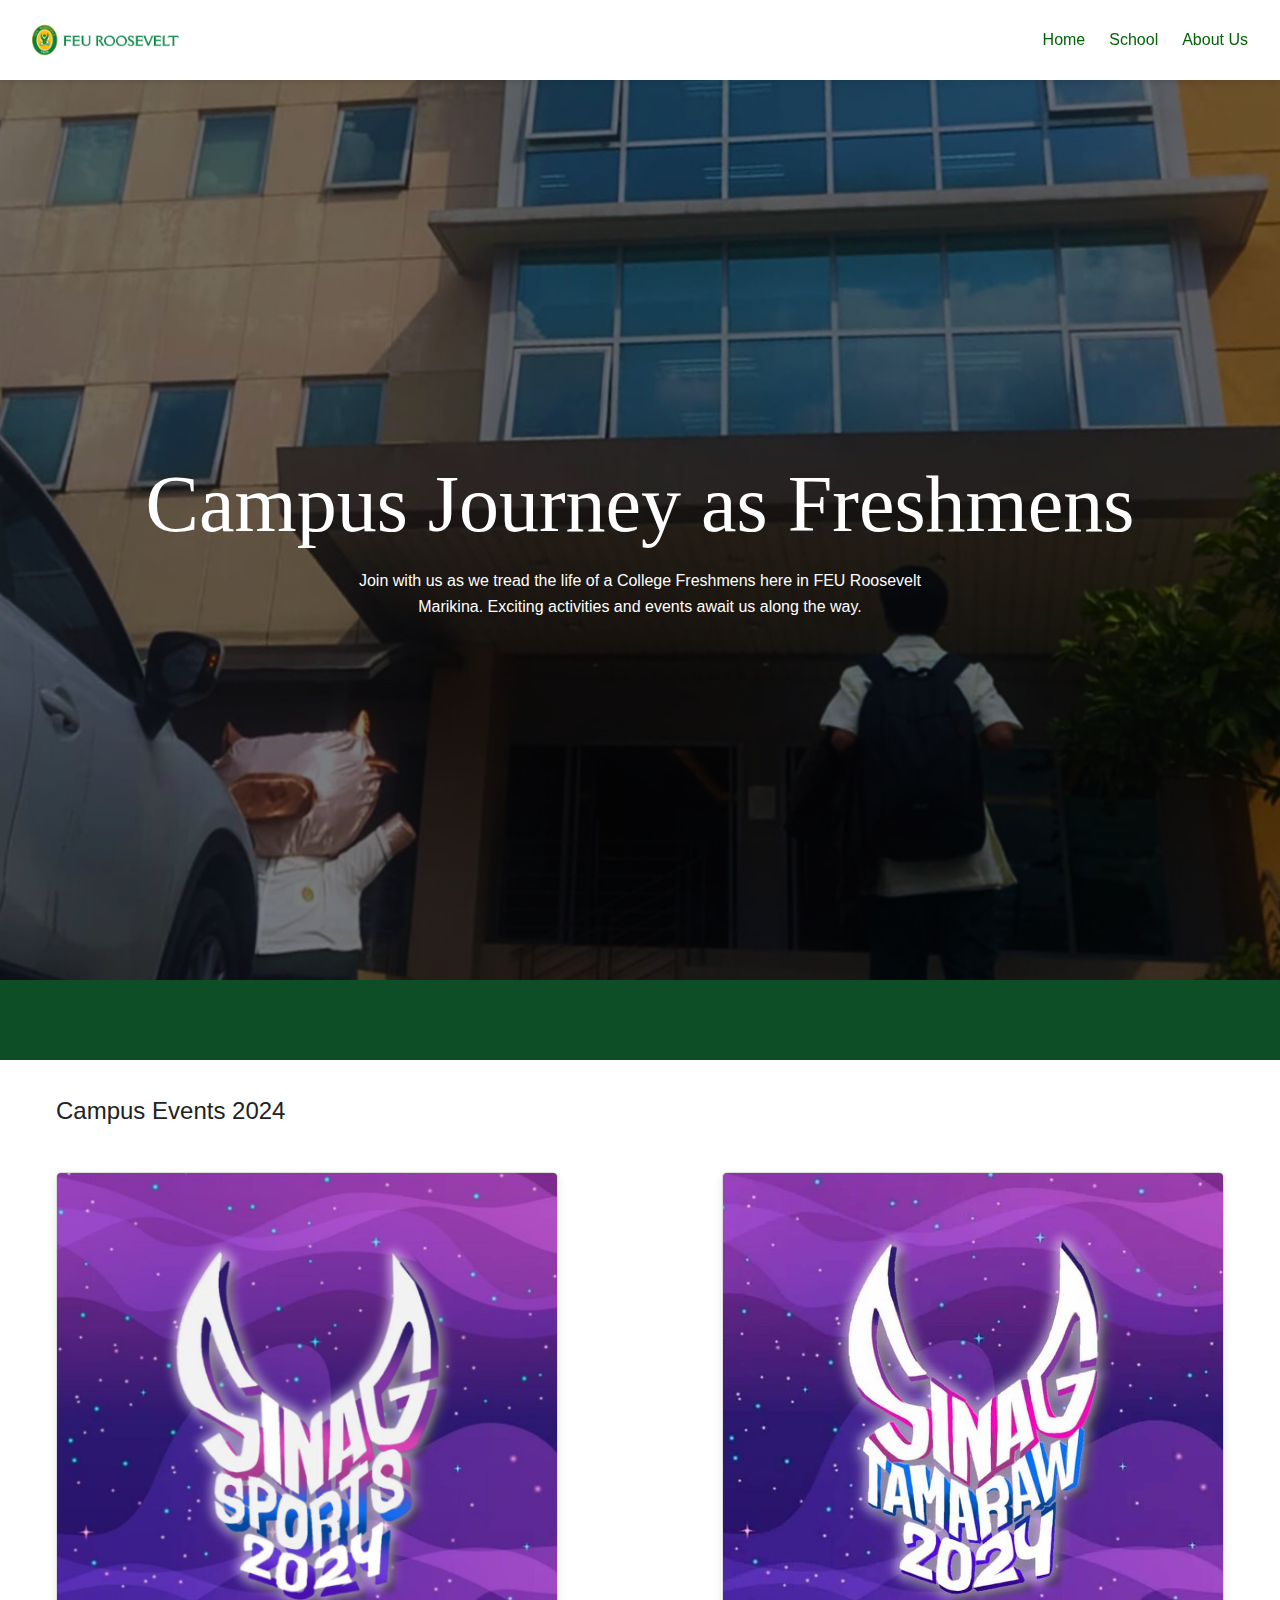
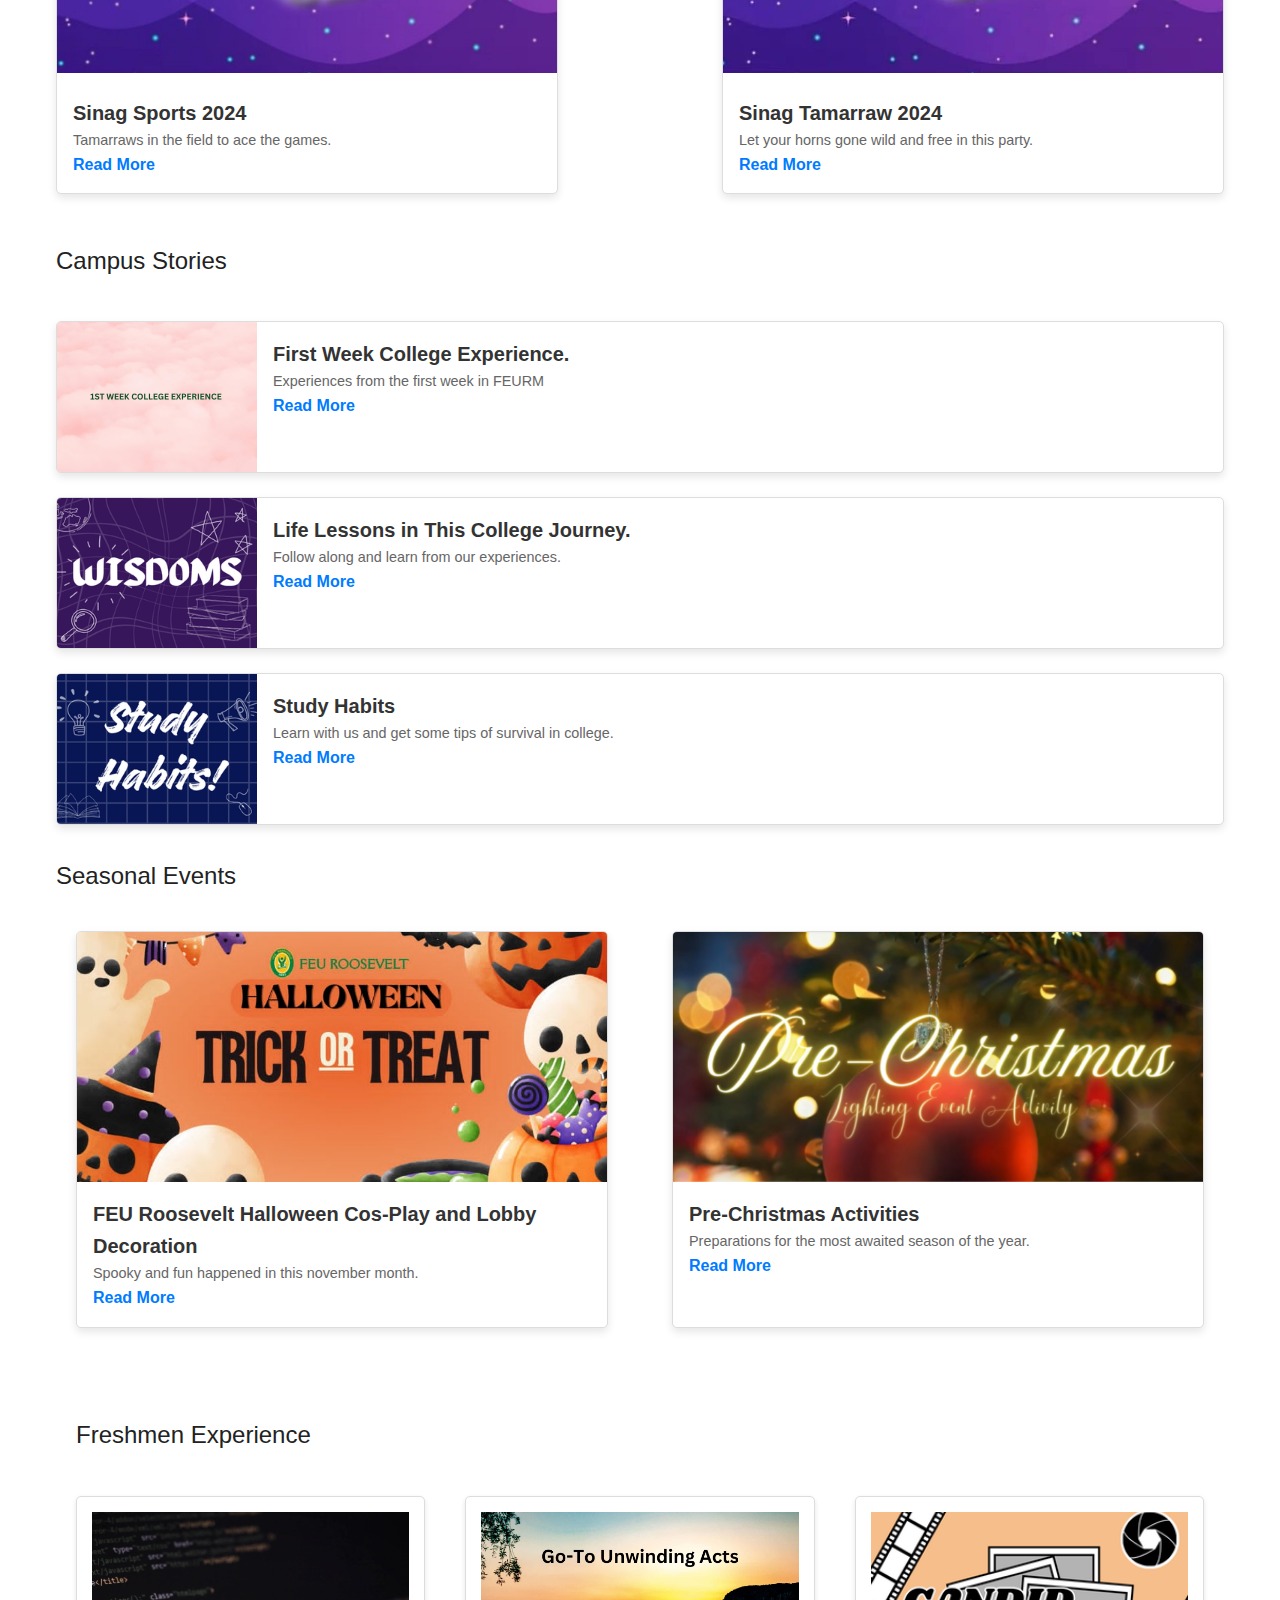
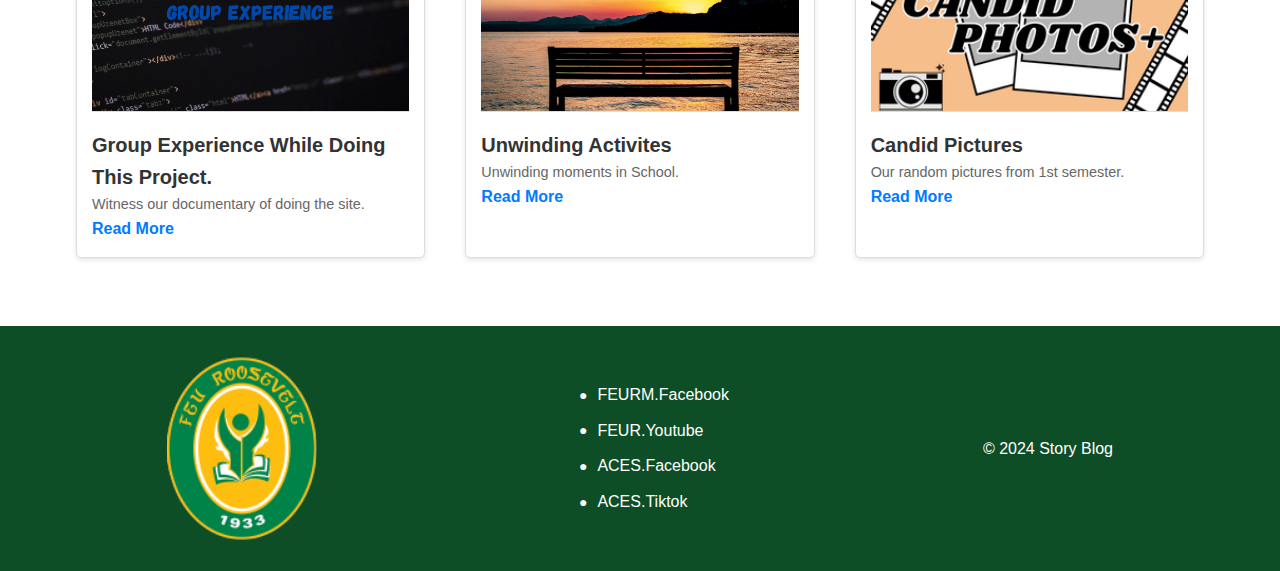
<file: index.html>
<!DOCTYPE html>
<html lang="en">
<head>
  <meta charset="UTF-8">
  <meta name="viewport" content="width=device-width, initial-scale=1.0">
  <title>FEU Roosevelt Marikina | Freshmen Experience</title>
  <link rel="stylesheet" href="index.css">
  <link href="https://fonts.googleapis.com/css2?family=Cormorant+Infant:wght@700&family=Tourney:ital@0;1&display=swap" rel="stylesheet">
</head>
<body>
  <header>
    <div class="logo">
      <img src="Main_page_images/rooosevelt-logo1.png" alt="FEU Roosevelt Logo">
    </div>
    <nav>
      <ul>
        <li><a href="index.html">Home</a></li>
        <li><a href="https://feuroosevelt.edu.ph/?fbclid=IwY2xjawHB1YdleHRuA2FlbQIxMAABHbPqI-8rnqAsAzFOkxlTddOzk_TFqEDvEVdVtPlLOkkYTKbviTfvNlL6Yw_aem_8n5ZdwR5xA0eSMEyFxTwyw#">School</a></li>
        <li><a href="E/Getting.html">About Us</a></li>
      </ul>
    </nav>
  </header>
  <main>
    <section class="hero">
      <div class="overlay"></div>
      <h1>Campus Journey as Freshmens</h1>
      <p>Join with us as we tread the life of a College Freshmens here in FEU Roosevelt Marikina. Exciting activities and events await us along the way.</p>
    </section>

    <div class="green-banner"></div>
    <div class="container">

      <!--GL -->
      <section class="blog-layout">
        <div class="section-title">Campus Events 2024</div> <br>
        <div class="campus-events">
          <div class="featured-content">
            <img src="Main_page_images/Sinagsports.jpg" alt="Story Image">
            <div class="text-container">
              <h2 class="content-title">Sinag Sports 2024</h2>
              <p class="content-preview">Tamarraws in the field to ace the games.</p>
              <a href="JK/Sports.html" class="read-more">Read More</a>
            </div>
          </div>
          <div class="featured-content">
            <img src="Main_page_images/sinagtamarraw.jpg" alt="Story Image">
            <div class="text-container">
              <h2 class="content-title">Sinag Tamarraw 2024</h2>
              <p class="content-preview">Let your horns gone wild and free in this party.</p>
              <a href="JM/Tams.html" class="read-more">Read More</a>
            </div>
          </div>
        </div>
      </section>

      <!-- LL -->
      <section class="blog-layout campus-stories" >
        <div class="section-title">Campus Stories</div>
        <div class="content-container">
          <img src="Main_page_images/first week tumbnail.png" alt="Story Image">
          <div class="text-container">
            <h2 class="content-title">First Week College Experience.</h2>
            <p class="content-preview">Experiences from the first week in FEURM</p>
            <a href="JM/First_Week.html" class="read-more">Read More</a>
          </div>
        </div>
        <div class="content-container">
          <img src="Main_page_images/2.png" alt="Story Image">
          <div class="text-container">
            <h2 class="content-title">Life Lessons in This College Journey.</h2>
            <p class="content-preview">Follow along and learn from our experiences.</p>
            <a href="E/Life.html" class="read-more">Read More</a>
          </div>
        </div>
        <div class="content-container">
          <img src="Main_page_images/1.png" alt="Story Image">
          <div class="text-container">
            <h2 class="content-title">Study Habits</h2>
            <p class="content-preview">Learn with us and get some tips of survival in college.</p>
            <a href="E/Study_habit.html" class="read-more">Read More</a>
          </div>
        </div>
      </section>

      <!-- FL -->
      <section class="blog-layout seasonal-events">
        <div class="section-title">Seasonal Events</div>
        <div class="seasonal-grid">
          <div class="content-container">
            <img src="Main_page_images/halloween_tumbnail.png" alt="Story Image">
            <div class="text-container">
              <h2 class="content-title">FEU Roosevelt Halloween Cos-Play and Lobby Decoration</h2>
              <p class="content-preview">Spooky and fun happened in this november month.</p>
              <a href="TJ/halloween.html" class="read-more">Read More</a>
            </div>
          </div>
          <div class="content-container">
            <img src="Main_page_images/Christmas_tumbnail.png" alt="Story Image">
            <div class="text-container">
              <h2 class="content-title">Pre-Christmas Activities</h2>
              <p class="content-preview">Preparations for the most awaited season of the year.</p>
              <a href="E/Christmass.html" class="read-more">Read More</a>
            </div>
          </div>
        </div>
      </section>

      <section class="blog-layout grid-section">
        <div class="section-title">Freshmen Experience</div> <br> 
        <div class="grid-container">
            <div class="grid-item">
                <img src="Main_page_images/GE tumbnail.png" alt="Thumbnail 1" class="thumbnail">
                <h2 class="content-title">Group Experience While Doing This Project.</h2>
                <p class="content-preview">Witness our documentary of doing the site.</p>
                <a href="TJ/Group_exp.html" class="read-more">Read More</a>
            </div>
            <div class="grid-item">
                <img src="Main_page_images/Unwinding tumbnail.png" alt="Thumbnail 2" class="thumbnail">
                <h2 class="content-title">Unwinding Activites</h2>
                <p class="content-preview">Unwinding moments in School.</p>
                <a href="JM/Unwinding.html" class="read-more">Read More</a>
            </div>
            <div class="grid-item">
                <img src="Main_page_images/3.png" alt="Thumbnail 3" class="thumbnail">
                <h2 class="content-title">Candid Pictures</h2>
                <p class="content-preview">Our random pictures from 1st semester.</p>
                <a href="TJ/Candid.html" class="read-more">Read More</a>
            </div>
        </div>
      </section>
    </div> 

  </main>
  <footer>
    <div class="footer-container">
        <div class="logo">
            <img src="Main_page_images/logo.png" alt="Logo">
        </div>
        <div class="social-links">
            <ul>
                <li> <a href="https://web.facebook.com/FEURooseveltMar">FEURM.Facebook</a></li>
                <li><a href="https://www.youtube.com/@FEURoosevelt">FEUR.Youtube</a></li>
                <li><a href="https://web.facebook.com/FEURACES">ACES.Facebook</a></li>
                <li><a href="https://www.tiktok.com/@feuraces">ACES.Tiktok</a></li>
            </ul>
          </ul>
        </div>
        <div>
          <p>&copy; 2024 Story Blog
        </div>
     </div>
  </footer>
</body>
</html>
</file>
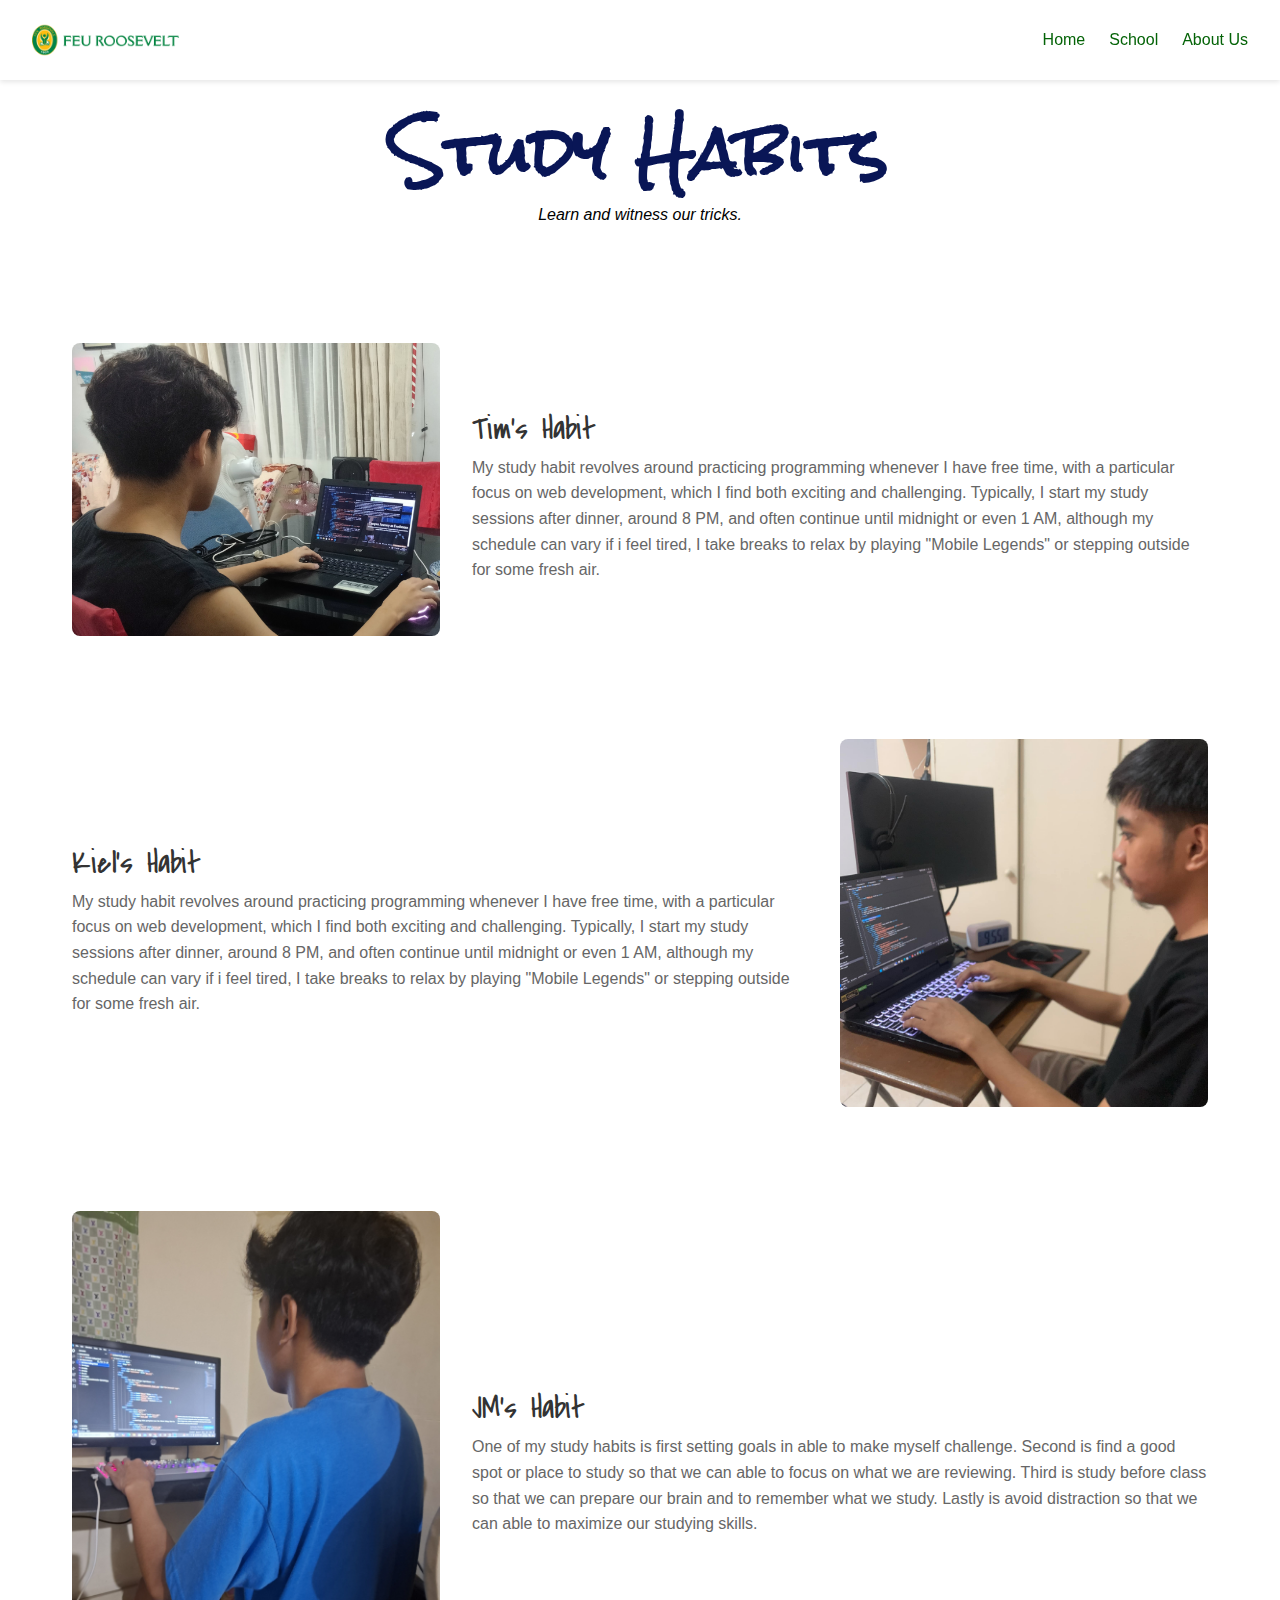
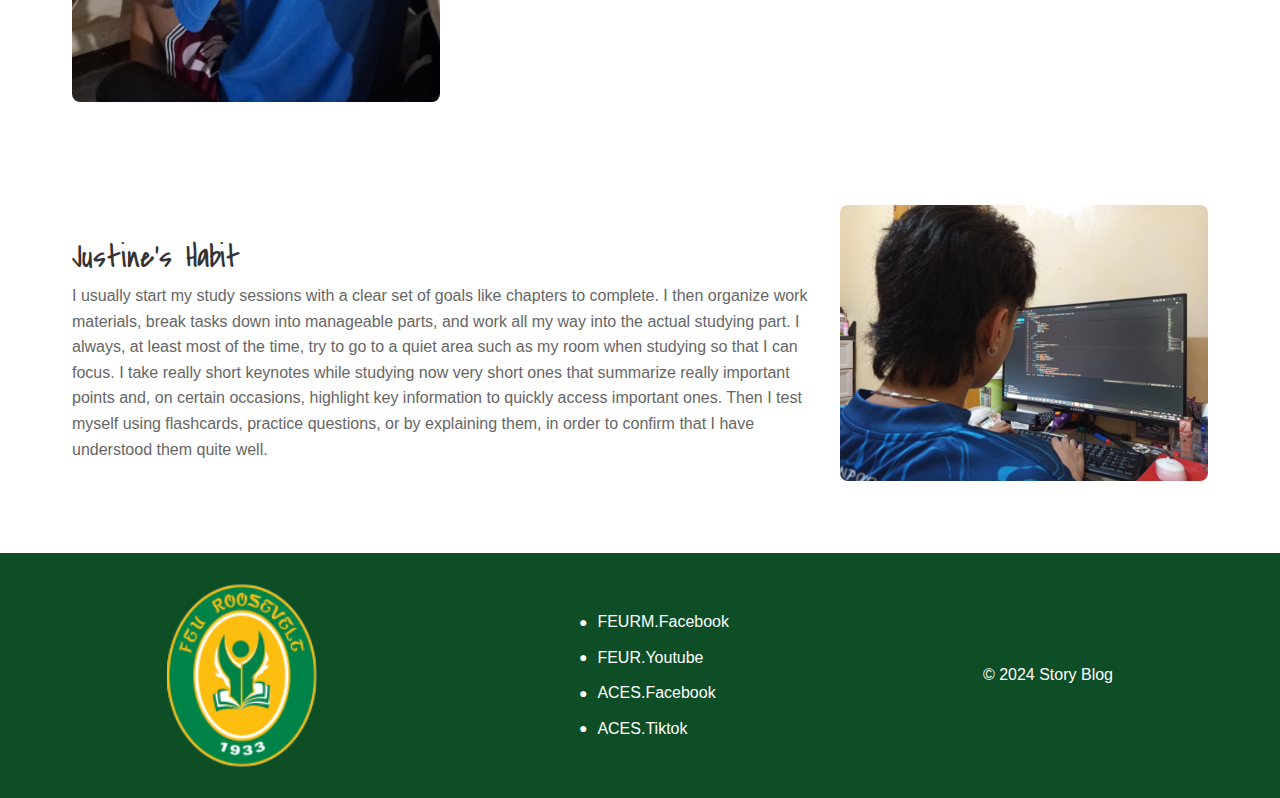
<file: E/Study_habit.html>
<!DOCTYPE html>
<html lang="en">
<head>
    <meta charset="UTF-8">
    <meta name="viewport" content="width=device-width, initial-scale=1.0">
    <title>Study Habits</title>
    <link href="https://fonts.googleapis.com/css2?family=Covered+By+Your+Grace&display=swap" rel="stylesheet">
    <link href="https://fonts.googleapis.com/css2?family=Rock+Salt&display=swap" rel="stylesheet">
    <link rel="stylesheet" href="Study_habit.css">
</head>
<body>
    <header>
        <div class="logo">
          <img src="life/rooosevelt-logo1.png" alt="FEU Roosevelt Logo">
        </div>
        <nav>
          <ul>
            <li><a href="../index.html">Home</a></li>
            <li><a href="https://feuroosevelt.edu.ph/?fbclid=IwY2xjawHB1YdleHRuA2FlbQIxMAABHbPqI-8rnqAsAzFOkxlTddOzk_TFqEDvEVdVtPlLOkkYTKbviTfvNlL6Yw_aem_8n5ZdwR5xA0eSMEyFxTwyw#">School</a></li>
            <li><a href="../E/Getting.html">About Us</a></li>
          </ul>
        </nav>
      </header>
    <main>
        <div class="title">
            <h1>Study Habits</h1>
            <p>Learn and witness our tricks.</p>
          </div> <br> <br> 
        <section class="container">
            <div class="image-container">
                <img src="Study/timSH.jpeg" alt="">
            </div>
            <div class="text-container">
                <h1>Tim's Habit</h1>
                <p>
                    My study habit revolves around practicing programming whenever I have free time, with a
                    particular focus on web development, which I find both exciting and challenging. Typically, I start
                    my study sessions after dinner, around 8 PM, and often continue until midnight or even 1 AM,
                    although my schedule can vary if i feel tired, I take breaks to relax by playing "Mobile Legends"
                    or stepping outside for some fresh air.
                </p>
            </div>
        </section>
        <section class="container">
            <div class="text-container">
                <h1>Kiel's Habit</h1>
                <p>
                    My study habit revolves around practicing programming whenever I have free time, with a
                    particular focus on web development, which I find both exciting and challenging. Typically, I start
                    my study sessions after dinner, around 8 PM, and often continue until midnight or even 1 AM,
                    although my schedule can vary if i feel tired, I take breaks to relax by playing "Mobile Legends"
                    or stepping outside for some fresh air.
                </p>
            </div>
            <div class="image-container">
                <img src="Study/kielSH.jpeg" alt="">
            </div>
        </section>
        <section class="container">
            <div class="image-container">
                <img src="Study/JMSH.jpeg" alt="">
            </div>
            <div class="text-container">
                <h1>JM's Habit</h1>
                <p>
                    One of my study habits is first setting goals in able to make myself challenge. Second is find a
                    good spot or place to study so that we can able to focus on what we are reviewing. Third is study
                    before class so that we can prepare our brain and to remember what we study. Lastly is avoid
                    distraction so that we can able to maximize our studying skills.
                </p>
            </div>
        </section>
        <section class="container">
            <div class="text-container">
                <h1>Justine's Habit</h1>
                <p>
                    I usually start my study sessions with a clear set of goals like chapters to complete. I then
                    organize work materials, break tasks down into manageable parts, and work all my way into
                    the actual studying part. I always, at least most of the time, try to go to a quiet area such as my
                    room when studying so that I can focus. I take really short keynotes while studying now very
                    short ones that summarize really important points and, on certain occasions, highlight key
                    information to quickly access important ones. Then I test myself using flashcards, practice
                    questions, or by explaining them, in order to confirm that I have understood them quite well.
                </p>
            </div>
            <div class="image-container">
                <img src="Study/JKSH.jpeg" alt="">
            </div>
        </section>
    </main>
    <footer>
        <div class="footer-container">
          <div class="logo">
            <img src="life/logo.png" alt="Logo">
          </div>
          <div class="social-links">
            <ul>
              <li><a href="https://web.facebook.com/FEURooseveltMar">FEURM.Facebook</a></li>
              <li><a href="https://www.youtube.com/@FEURoosevelt">FEUR.Youtube</a></li>
              <li><a href="https://web.facebook.com/FEURACES">ACES.Facebook</a></li>
              <li><a href="https://www.tiktok.com/@feuraces">ACES.Tiktok</a></li>
            </ul>
          </div>
          <div>
            <p>&copy; 2024 Story Blog</p>
          </div>
        </div>
      </footer>
</body>
</html>
</file>
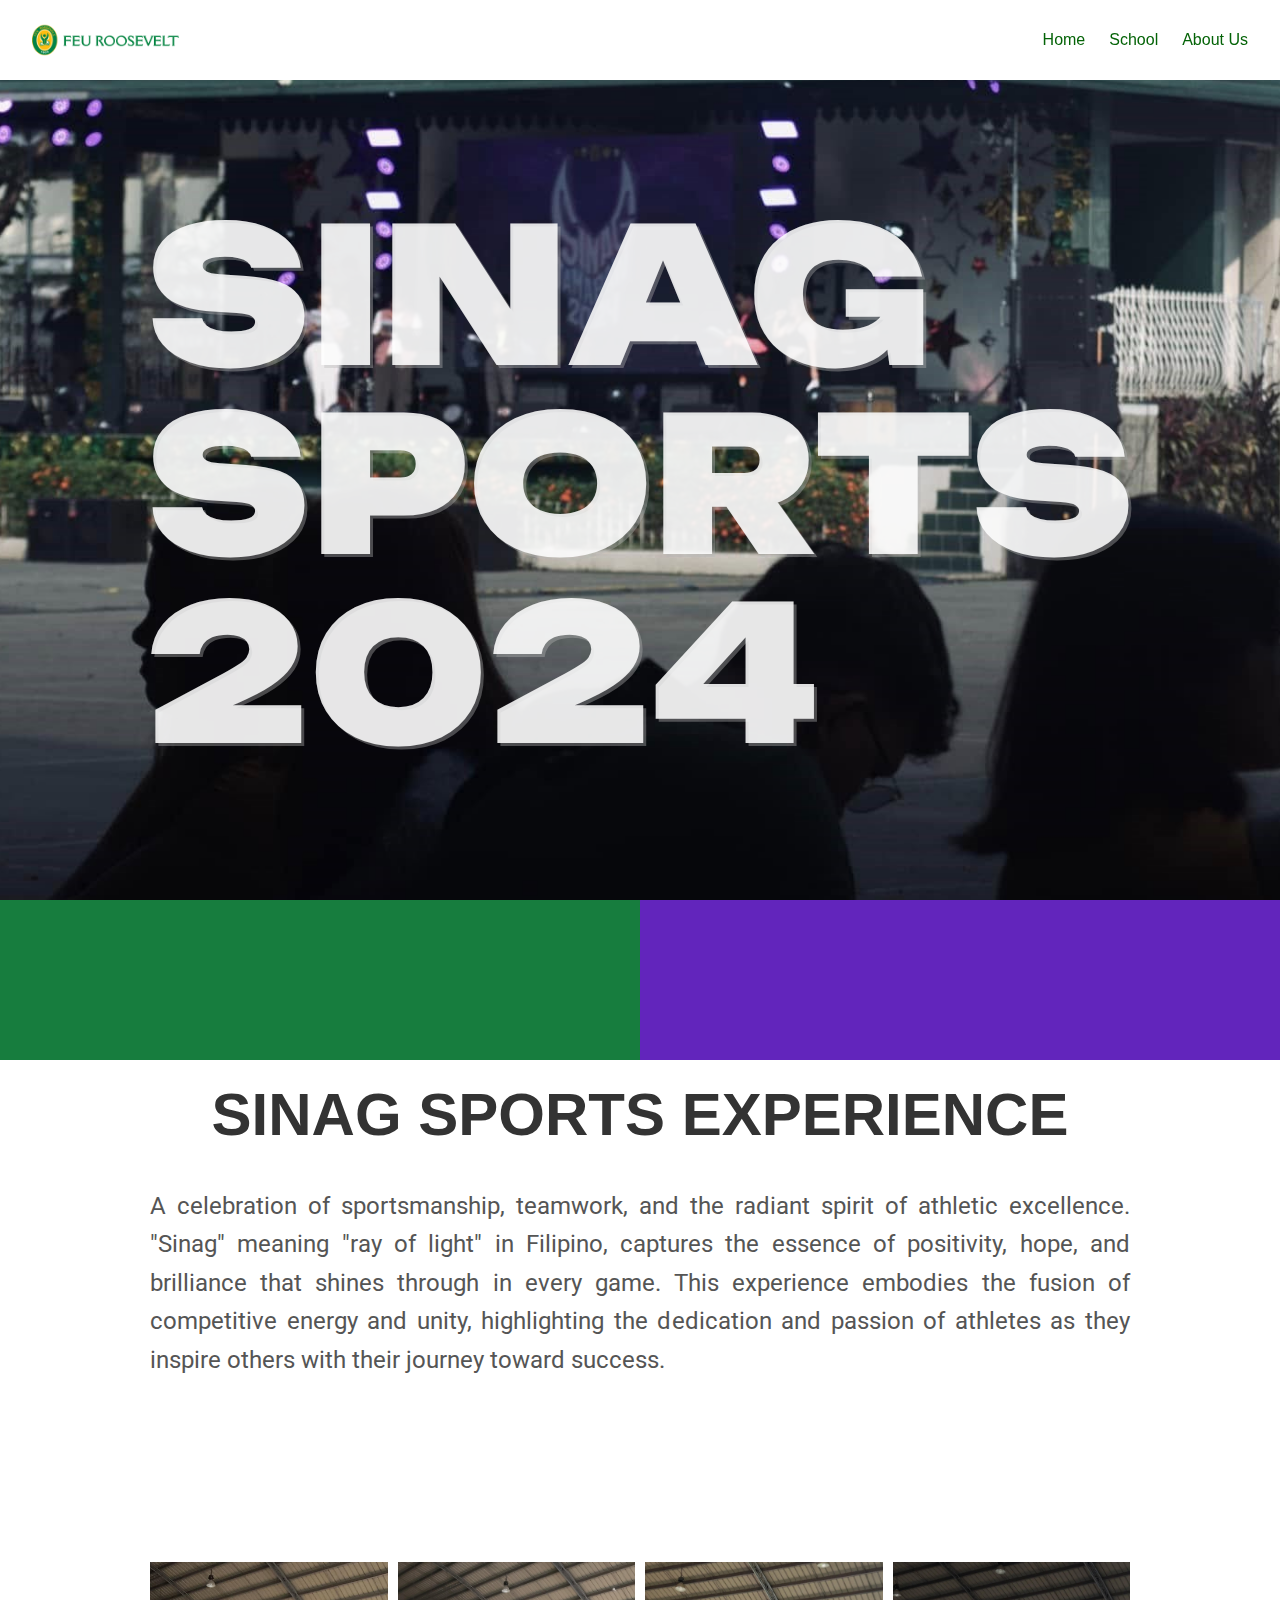
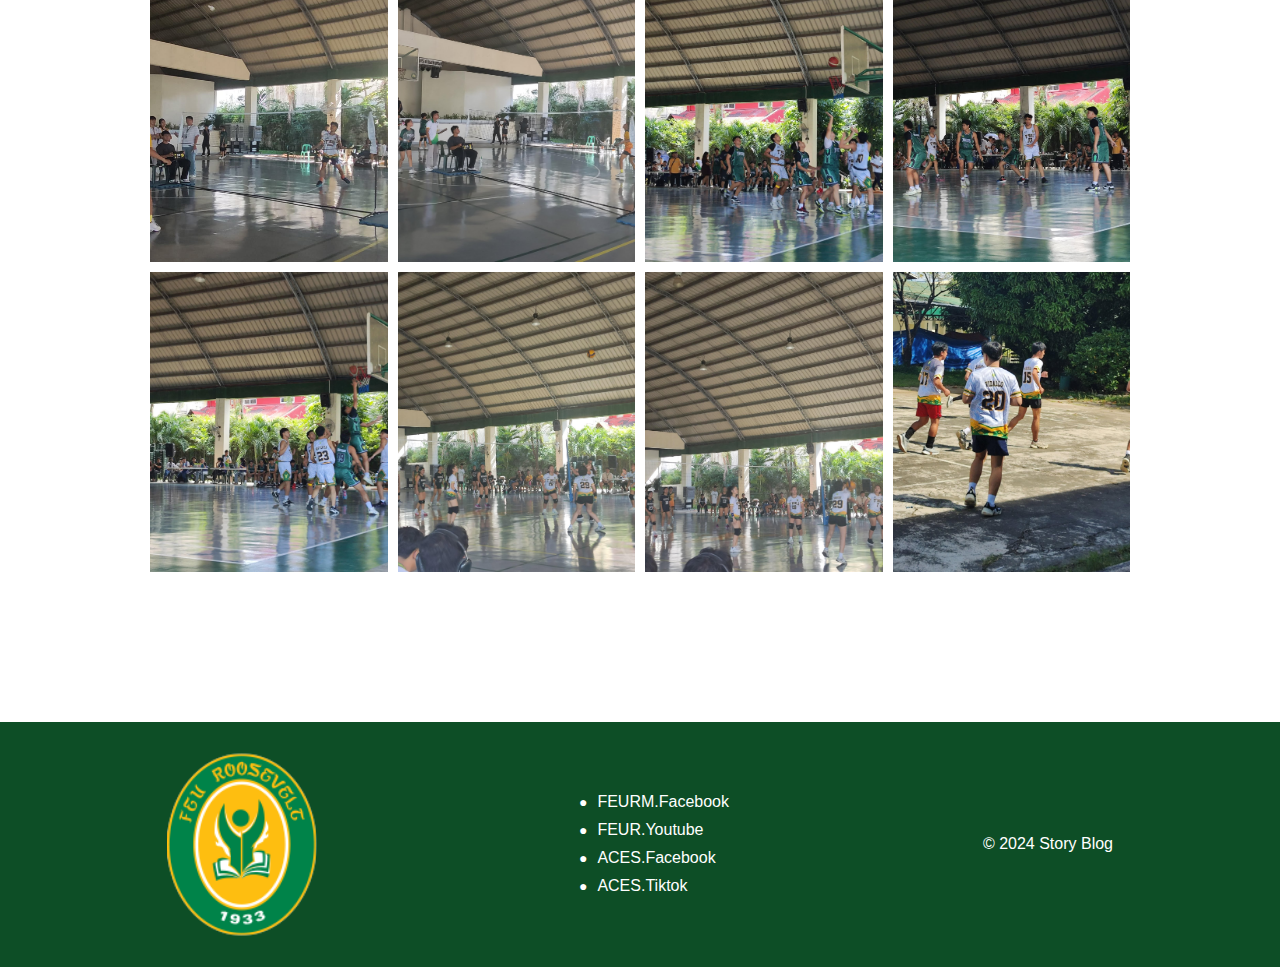
<file: JK/Sports.html>
<!DOCTYPE html>
<html lang="en">
<head>
    <meta charset="UTF-8">
    <meta name="viewport" content="width=device-width, initial-scale=1.0">
    <title>SINAG SPORTS 2024</title>
    <link rel="stylesheet" href="Sports.css">
    <link href="https://fonts.googleapis.com/css2?family=Roboto:ital,wght@0,100;0,300;0,400;0,500;0,700;0,900;1,100;1,300;1,400;1,500;1,700;1,900&family=Unbounded:wght@200..900&display=swap" rel="stylesheet">
</head>
<body>
<header>
  <div class="logo">
    <img src="../Main_page_images/rooosevelt-logo1.png" alt="FEU Roosevelt Logo">
  </div>
  <nav>
    <ul>
      <li><a href="../index.html">Home</a></li>
      <li><a href="https://feuroosevelt.edu.ph/?fbclid=IwY2xjawHB1YdleHRuA2FlbQIxMAABHbPqI-8rnqAsAzFOkxlTddOzk_TFqEDvEVdVtPlLOkkYTKbviTfvNlL6Yw_aem_8n5ZdwR5xA0eSMEyFxTwyw#">School</a></li>
      <li><a href="../E/Getting.html">About Us</a></li>
    </ul>
  </nav>
</header>
    <div class="hero-banner">
        <div class="hero-content">
            <h1>SINAG SPORTS 2024</h1>
        </div>
    </div>
    <section class="tampics">
        <div class="banner-eme"></div>
        <div>
            <h1>SINAG SPORTS EXPERIENCE</h1> <br>
            <p>A celebration of sportsmanship, teamwork, and the radiant spirit of athletic excellence. "Sinag" meaning "ray of light" 
              in Filipino, captures the essence of positivity, hope, and brilliance that shines through in every game. This experience embodies 
              the fusion of competitive energy and unity, highlighting the dedication and passion of athletes as they inspire others with their journey toward success.</p> <br>
        </div>
        <div class="galleria">
            <img src="sports1.jpg" alt="sports1">
            <img src="sports8.jpg" alt="sports1">
            <img src="sports2.jpg" alt="sports1">
            <img src="sports3.jpg" alt="sports1">
            <img src="sports4.jpg" alt="sports1">
            <img src="sports5.jpg" alt="sports1">
            <img src="sports6.jpg" alt="sports1">
            <img src="sports7.jpg" alt="sports1">
        </div>
    </section>
    
  <footer>
      <div class="footer-container">
          <div class="logo">
              <img src="../Main_page_images/logo.png" alt="Logo">
          </div>
          <div class="social-links">
              <ul>
                  <li> <a href="https://web.facebook.com/FEURooseveltMar">FEURM.Facebook</a></li>
                  <li><a href="https://www.youtube.com/@FEURoosevelt">FEUR.Youtube</a></li>
                  <li><a href="https://web.facebook.com/FEURACES">ACES.Facebook</a></li>
                  <li><a href="https://www.tiktok.com/@feuraces">ACES.Tiktok</a></li>
              </ul>
            </ul>
          </div>
          <div>
            <p>&copy; 2024 Story Blog
          </div>
      </div>
  </footer>
</body>
</html>
</file>
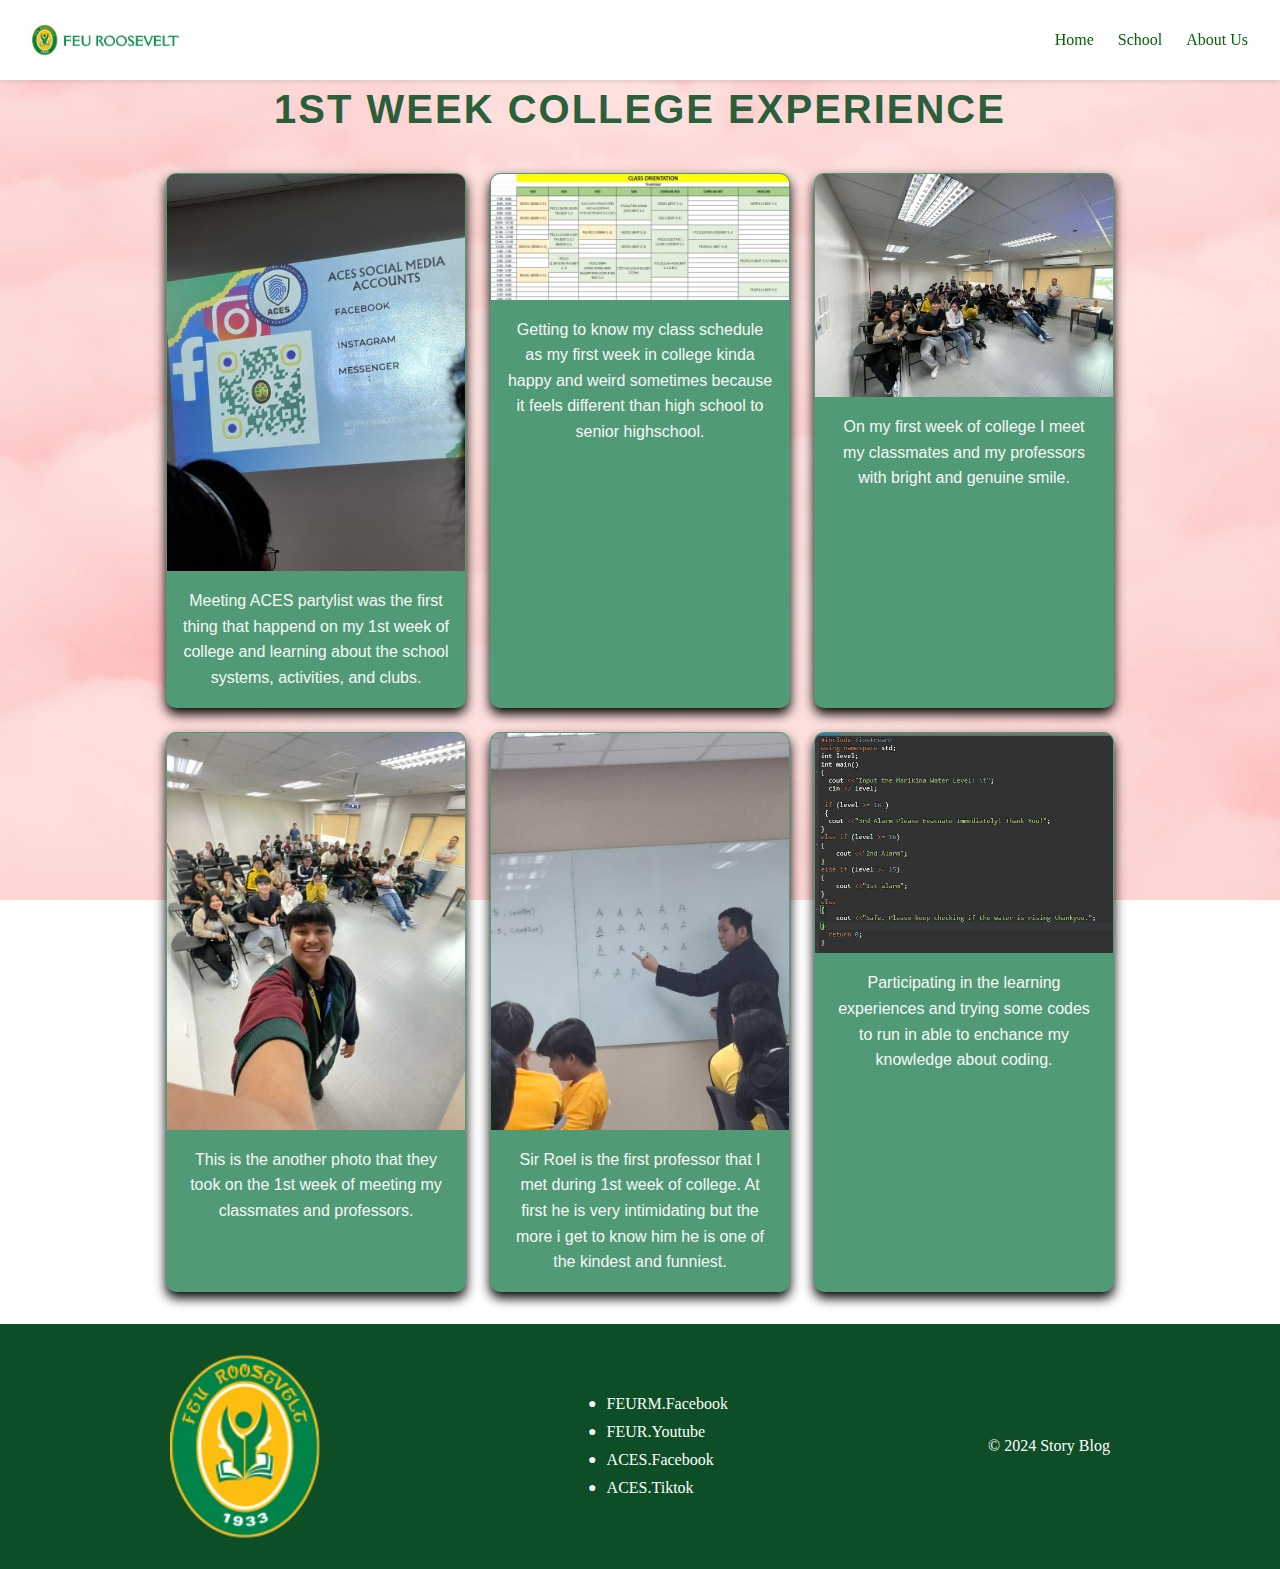
<file: JM/First_Week.html>
<!DOCTYPE html>
<html lang="en">
<head>
    <title>1st Week of College</title>
    <link rel="stylesheet" href="First_Week.css">
</head>
<body>
  <header>
    <div class="logo">
      <img src="../Main_page_images/rooosevelt-logo1.png" alt="FEU Roosevelt Logo">
    </div>
    <nav>
      <ul>
        <li><a href="../index.html">Home</a></li>
        <li><a href="https://feuroosevelt.edu.ph/?fbclid=IwY2xjawHB1YdleHRuA2FlbQIxMAABHbPqI-8rnqAsAzFOkxlTddOzk_TFqEDvEVdVtPlLOkkYTKbviTfvNlL6Yw_aem_8n5ZdwR5xA0eSMEyFxTwyw#">School</a></li>
        <li><a href="../E/Getting.html">About Us</a></li>
      </ul>
    </nav>
  </header>
    <main>
      <section class="title">
        <h1>1st Week College Experience</h1>
      </section>
        <section class="gallery">
            <div class="pic">
                <a target="blank" href="aces.jpg">
                <img src="aces.jpg" alt="Aces">
                </a>
                <p>Meeting ACES partylist was the first thing that happend on my 1st week of college and learning about the school systems, activities, and clubs.</p>
            </div>
            <div class="pic">
                <a target="blank" href="orient.jpg">
                <img src="orient.jpg" alt="Orient">
                </a>
                <p>Getting to know my class schedule as my first week in college kinda happy and weird sometimes because it feels different than high school to senior highschool.</p>
            </div>
            <div class="pic">
                <a target="blank" href="wk 1.jpg">
                <img src="wk 1.jpg" alt="Wk 1 ">
                </a>
                <p>On my first week of college I meet my classmates and my professors with bright and genuine smile.</p>
            </div>
            <div class="pic">
                <a target="blank" href="1st wk.jpg">
                <img src="1st wk.jpg" alt="1st wk">
                </a>
                <p>This is the another photo that they took on the 1st week of meeting my classmates and professors.</p>
            </div>
            <div class="pic">
                <a target="blank" href="sir.jpg">
                <img src="sir.jpg" alt="Sir">
                </a>
                <p>Sir Roel is the first professor that I met during 1st week of college. At first he is very intimidating but the more i get to know him he is one of the kindest and funniest.</p>
            </div>
            <div class="pic">
                <a target="blank" href="acts.jpg">
                <img src="acts.jpg" alt="Acts">
                </a>
                <p>Participating in the learning experiences and trying some codes to run in able to enchance my knowledge about coding.</p>
            </div>
            
        </section>
    </main>
    <footer>
        <div class="footer-container">
            <div class="logo">
                <img src="../Main_page_images/logo.png" alt="Logo">
            </div>
            <div class="social-links">
                <ul>
                    <li> <a href="https://web.facebook.com/FEURooseveltMar">FEURM.Facebook</a></li>
                    <li><a href="https://www.youtube.com/@FEURoosevelt">FEUR.Youtube</a></li>
                    <li><a href="https://web.facebook.com/FEURACES">ACES.Facebook</a></li>
                    <li><a href="https://www.tiktok.com/@feuraces">ACES.Tiktok</a></li>
                </ul>
              </ul>
            </div>
            <div>
              <p>&copy; 2024 Story Blog
            </div>
        </div>
      </footer>
    
</body>
</html>
</file>
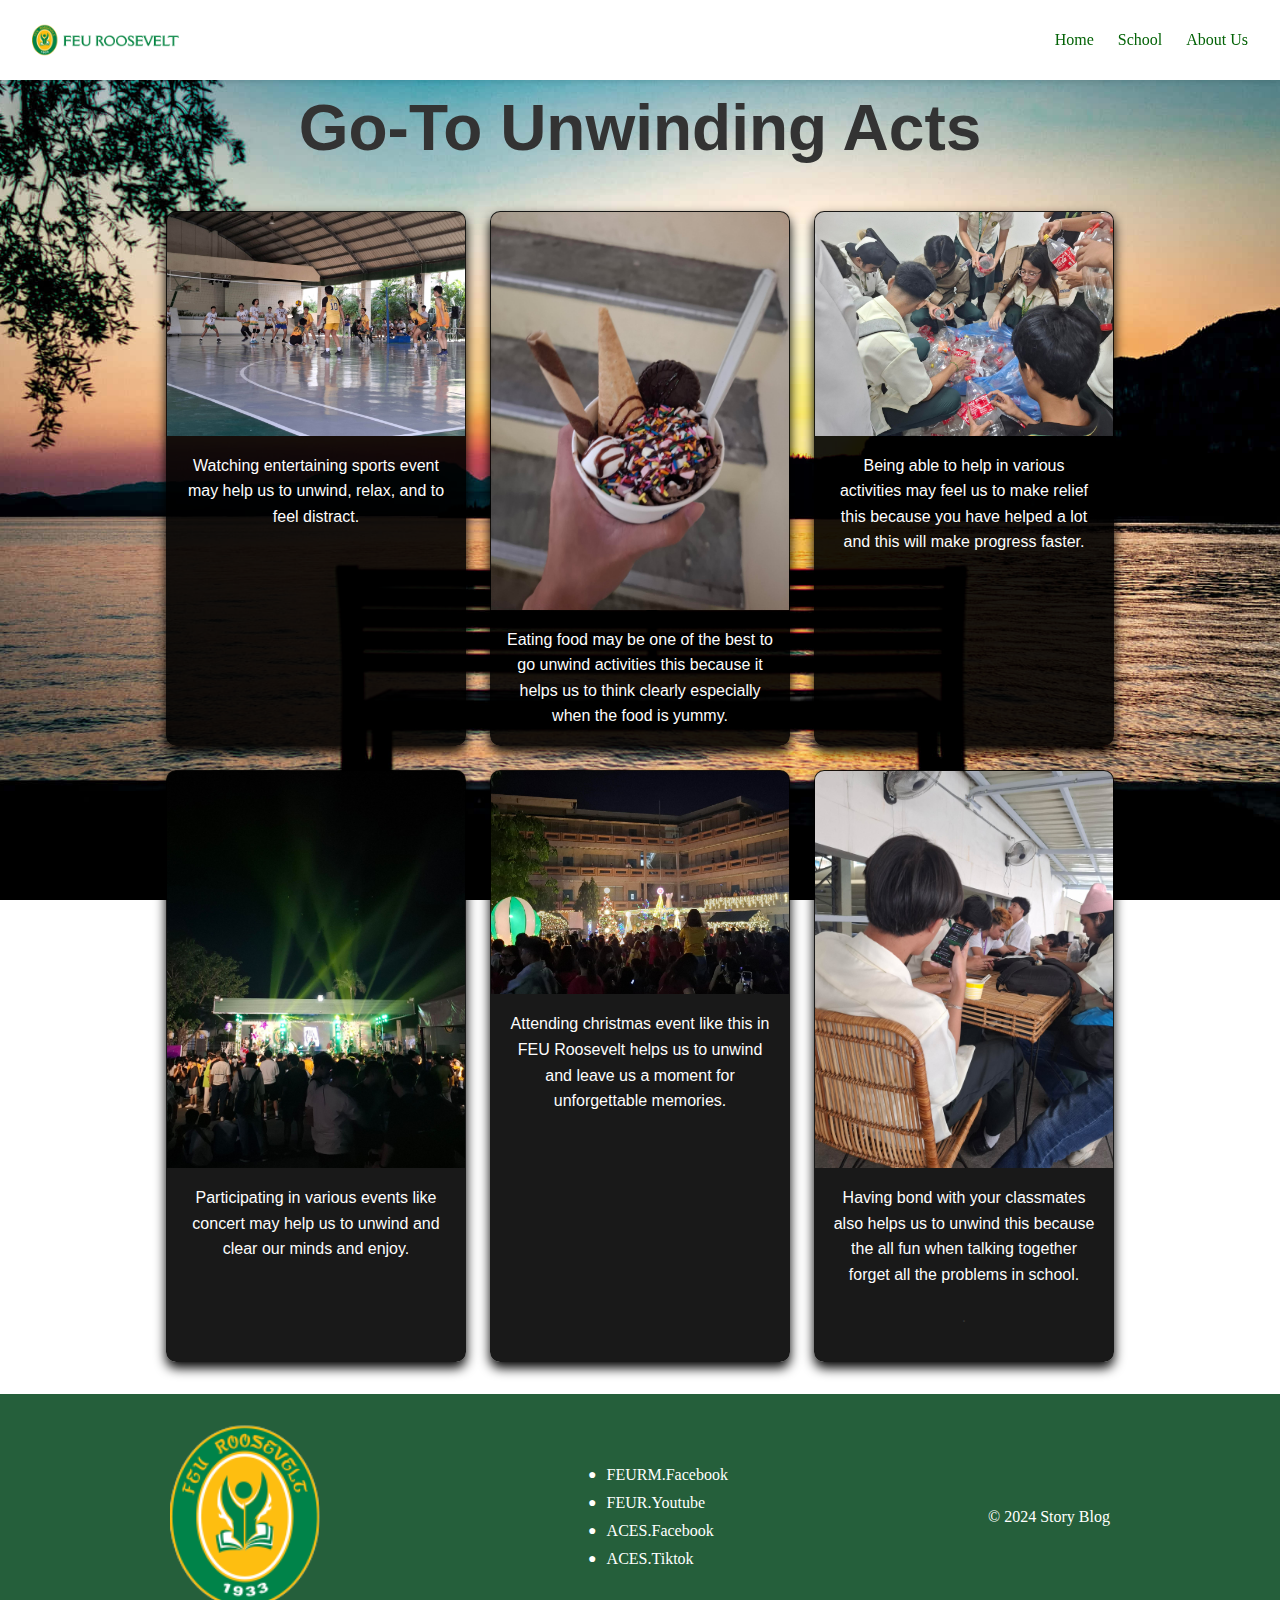
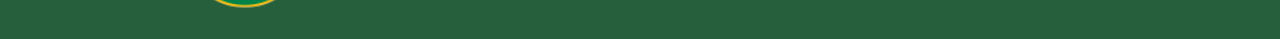
<file: JM/Unwinding.html>
<!DOCTYPE html>
<html lang="en">
<head>
    <title>Go-To Unwinding Acts</title>
    <link rel="stylesheet" href="Unwinding.css">
</head>
<body>
  <header>
    <div class="logo">
      <img src="../Main_page_images/rooosevelt-logo1.png" alt="FEU Roosevelt Logo">
    </div>
    <nav>
      <ul>
        <li><a href="../index.html">Home</a></li>
        <li><a href="https://feuroosevelt.edu.ph/?fbclid=IwY2xjawHB1YdleHRuA2FlbQIxMAABHbPqI-8rnqAsAzFOkxlTddOzk_TFqEDvEVdVtPlLOkkYTKbviTfvNlL6Yw_aem_8n5ZdwR5xA0eSMEyFxTwyw#">School</a></li>
        <li><a href="../E/Getting.html">About Us</a></li>
      </ul>
    </nav>
  </header>
    <main>
      <section class="title">
        <h1>Go-To Unwinding Acts</h1>
      </section>
        <section class="gallery">
            <div class="pic">
                <a target="blank" href="sports.jpg">
                <img src="sports.jpg" alt="Sports">
                </a>
                <p>Watching entertaining sports event may help us to unwind, relax, and to feel distract.</p>
            </div>
            <div class="pic">
                <a target="blank" href="food.jpg">
                <img src="food.jpg" alt="Food">
                </a>
                <p>Eating food may be one of the best to go unwind activities this because it helps us to think clearly especially when the food is yummy.</p>
            </div>
            <div class="pic">
                <a target="blank" href="help.jpg">
                <img src="help.jpg" alt="Help ">
                </a>
                <p>Being able to help in various activities may feel us to make relief this because you have helped a lot and this will make progress faster.</p>
            </div>
            <div class="pic">
                <a target="blank" href="event.jpg">
                <img src="event.jpg" alt="Event">
                </a>
                <p>Participating in various events like concert may help us to unwind and clear our minds and enjoy.</p>
            </div>
            <div class="pic">
                <a target="blank" href="light.jpg">
                <img src="light.jpg" alt="Light">
                </a>
                <p>Attending christmas event like this in FEU Roosevelt helps us to unwind and leave us a moment for unforgettable memories.</p>
            </div>
            <div class="pic">
                <a target="blank" href="bond.jpg">
                <img src="bond.jpg" alt="Bond">
                </a>
                <p>Having bond with your classmates also helps us to unwind this because the all fun when talking together forget all the problems in school.</p>.</p>
            </div>
        </section>
    </main>
    <footer>
        <div class="footer-container">
            <div class="logo">
                <img src="../Main_page_images/logo.png" alt="Logo">
            </div>
            <div class="social-links">
                <ul>
                    <li> <a href="https://web.facebook.com/FEURooseveltMar">FEURM.Facebook</a></li>
                    <li><a href="https://www.youtube.com/@FEURoosevelt">FEUR.Youtube</a></li>
                    <li><a href="https://web.facebook.com/FEURACES">ACES.Facebook</a></li>
                    <li><a href="https://www.tiktok.com/@feuraces">ACES.Tiktok</a></li>
                </ul>
              </ul>
            </div>
            <div>
              <p>&copy; 2024 Story Blog
            </div>
        </div>
      </footer>
    
</body>
</html>
</file>
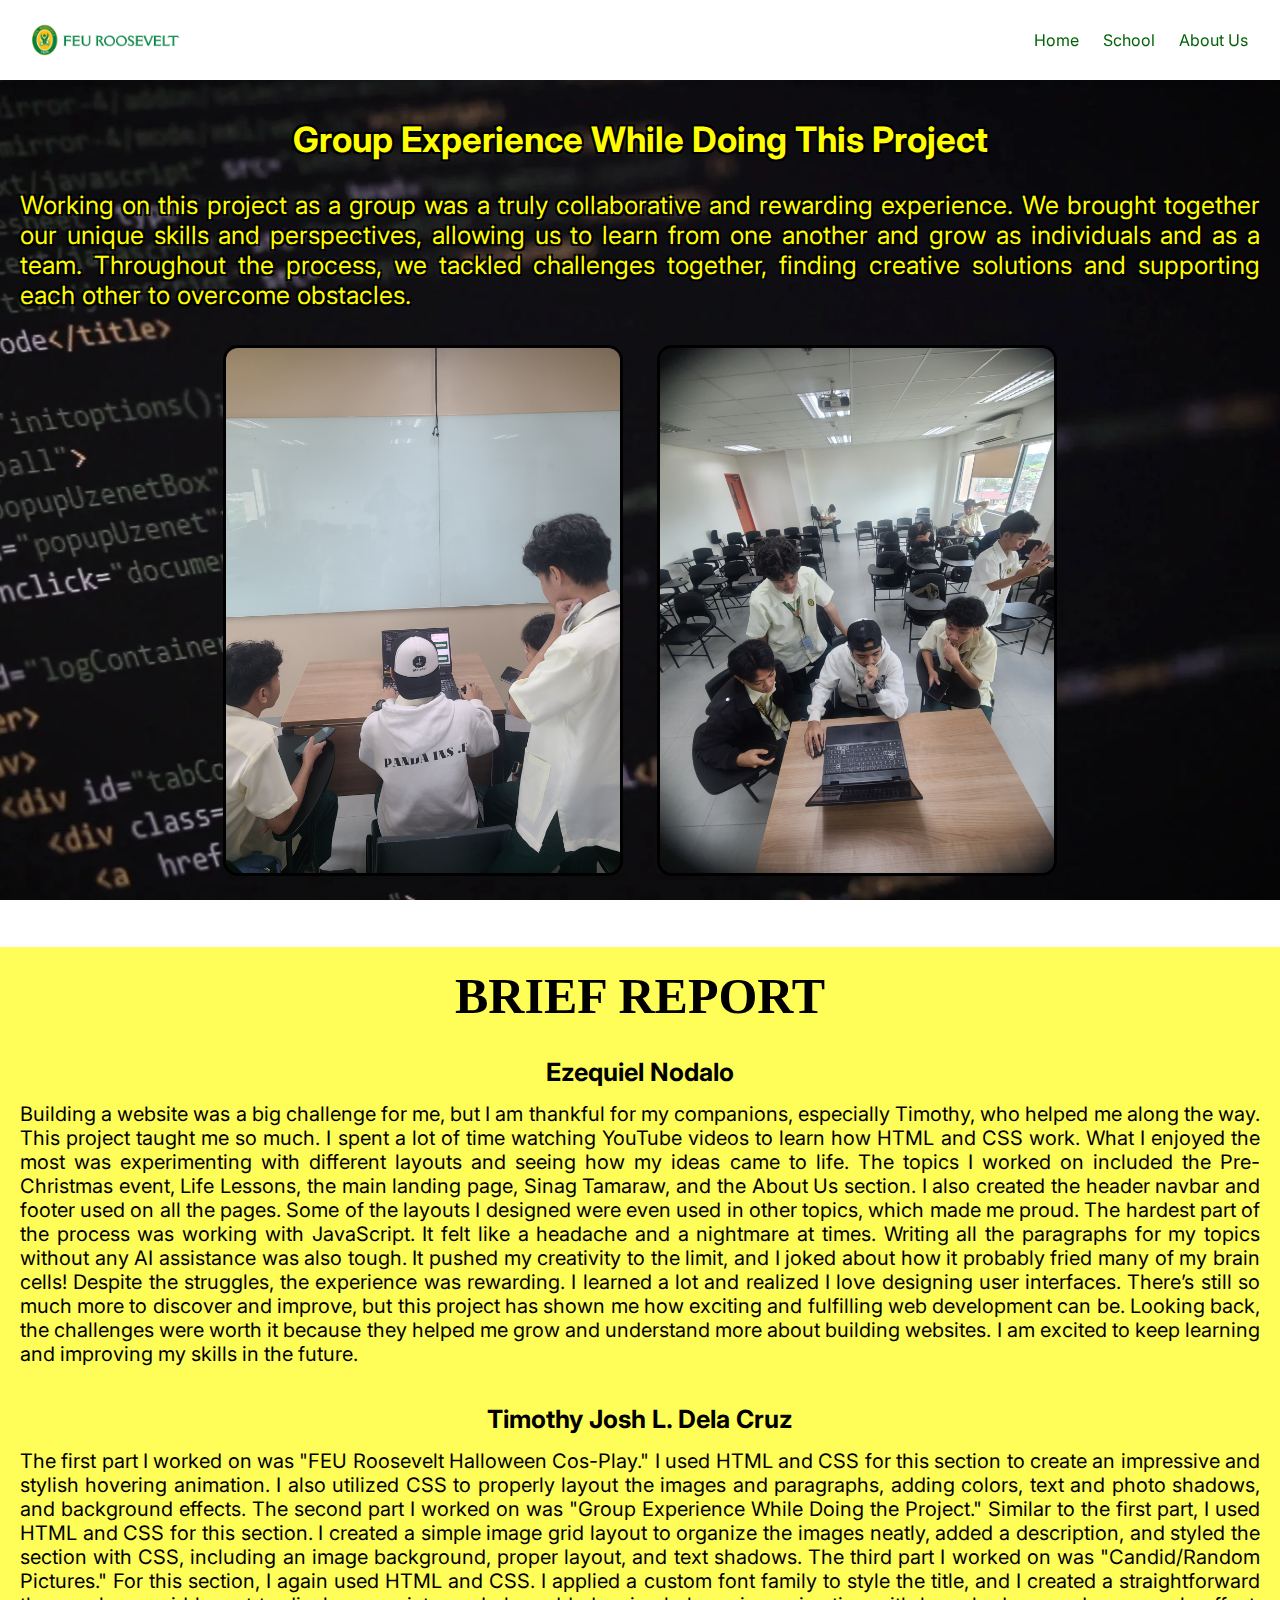
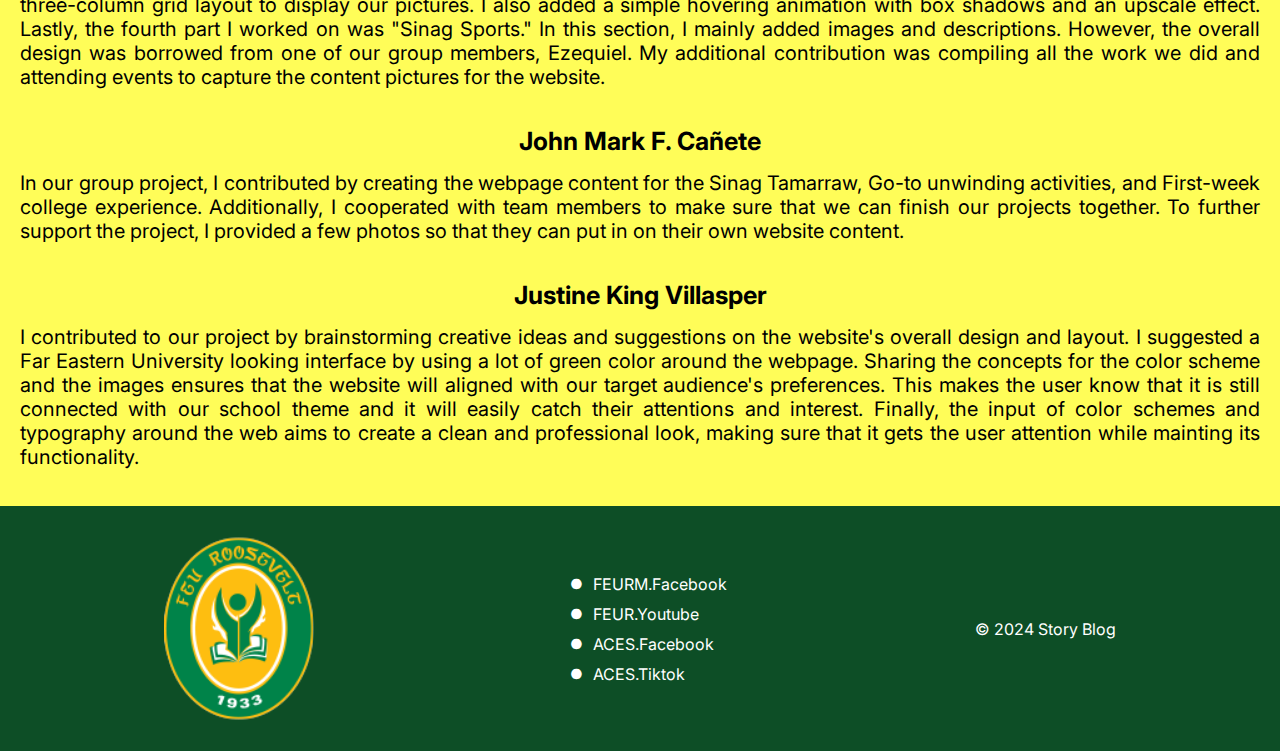
<file: TJ/Group_exp.html>
<!DOCTYPE html>
<html lang="en">
<head>
    <meta charset="UTF-8">
    <meta name="viewport" content="width=device-width, initial-scale=1.0">
    <link rel="stylesheet" href="Group_exp.css">
    <title>Group Experience While Doing This Project</title>
</head>
<header>
    <div class="logo">
      <img src="../Main_page_images/rooosevelt-logo1.png" alt="FEU Roosevelt Logo">
    </div>
    <nav>
      <ul>
        <li><a href="../index.html">Home</a></li>
        <li><a href="https://feuroosevelt.edu.ph/?fbclid=IwY2xjawHB1YdleHRuA2FlbQIxMAABHbPqI-8rnqAsAzFOkxlTddOzk_TFqEDvEVdVtPlLOkkYTKbviTfvNlL6Yw_aem_8n5ZdwR5xA0eSMEyFxTwyw#">School</a></li>
        <li><a href="../E/Getting.html">About Us</a></li>
      </ul>
    </nav>
  </header>
<body>
<div class="container">
    <div class="content">
        <h3>Group Experience While Doing This Project</h3>
    </div>
    <p class="paragraph">Working on this project as a group was a truly collaborative and rewarding experience. 
        We brought together our unique skills and perspectives, allowing us to learn from one another and grow as 
        individuals and as a team. Throughout the process, we tackled challenges together, finding creative solutions 
        and supporting each other to overcome obstacles.</p>

    <div class="GE-Images">
        <img src="Group_exp1.jfif" alt="Group_exp1">
        <img src="Group_exp2.jfif" alt="Group_exp2">
    </div>
    
<div class="riport">
    <div class="brief"><h1>BRIEF REPORT</h1></div>
    <div class="report">
       <h3>Ezequiel Nodalo</h3>
       <p class="E"> Building a website was a big challenge for me, but I am thankful for my companions, especially Timothy, who helped me along the way. This project taught me so much. I spent a lot of time watching YouTube videos to learn how HTML and CSS work. What I enjoyed the most was experimenting with different 
        layouts and seeing how my ideas came to life. The topics I worked on included the Pre-Christmas event, Life Lessons, the main landing page, Sinag Tamaraw, and the About Us section. I also created the header navbar and footer used on all the pages. Some of the layouts I designed were even used in other topics, 
        which made me proud. The hardest part of the process was working with JavaScript. It felt like a headache and a nightmare at times. Writing all the paragraphs for my topics without any AI assistance was also tough. It pushed my creativity to the limit, and I joked about how it probably fried many of my brain cells! 
        Despite the struggles, the experience was rewarding. I learned a lot and realized I love designing user interfaces. There’s still so much more to discover and improve, but this project has shown me how exciting and fulfilling web development can be. Looking back, the challenges were worth it because they helped me grow 
        and understand more about building websites. I am excited to keep learning and improving my skills in the future.
       </p>
       <h3>Timothy Josh L. Dela Cruz</h3>
        <p class="T">The first part I worked on was "FEU Roosevelt Halloween Cos-Play." I used HTML and CSS for this section to create an impressive and stylish hovering animation. I also utilized CSS to properly layout the images and paragraphs, adding colors, text and photo shadows, and background effects.
            The second part I worked on was "Group Experience While Doing the Project." Similar to the first part, I used HTML and CSS for this section. I created a simple image grid layout to organize the images neatly, added a description, and styled the section with CSS, including an image background, proper layout, and text shadows.
            The third part I worked on was "Candid/Random Pictures." For this section, I again used HTML and CSS. I applied a custom font family to style the title, and I created a straightforward three-column grid layout to display our pictures. I also added a simple hovering animation with box shadows and an upscale effect.
            Lastly, the fourth part I worked on was "Sinag Sports." In this section, I mainly added images and descriptions. However, the overall design was borrowed from one of our group members, Ezequiel. My additional contribution was compiling all the work we did and attending events to capture the content pictures for the website.
        </p>
        <h3>John Mark F. Cañete</h3>
        <p class="J">In our group project, I contributed by creating the webpage content for the Sinag Tamarraw, Go-to unwinding activities, and First-week college experience. Additionally, I cooperated with team members to make sure that we can finish our projects together. To further support the project, 
            I provided a few photos so that they can put in on their own website content.
        </p>
        <h3>Justine King Villasper</h3>
        <p class="V">I contributed to our project by brainstorming creative ideas and suggestions on the website's overall design and layout. I suggested a Far Eastern University looking interface by using a lot of green color around the webpage. Sharing the concepts for the color scheme and the images 
            ensures that the website will aligned with our target audience's preferences. This makes the user know that it is still connected with our school theme and it will easily catch their attentions and interest. Finally, the input of color schemes and typography around the web aims to create a clean 
            and professional look, making sure that it gets the user attention while mainting its functionality.
        </p>
    </div>
</div>
       


    <footer>
        <div class="footer-container">
            <div class="logo">
                <img src="../Main_page_images/logo.png" alt="Logo">
            </div>
            <div class="social-links">
                <ul>
                    <li><a href="https://web.facebook.com/FEURooseveltMar">FEURM.Facebook</a></li>
                    <li><a href="https://www.youtube.com/@FEURoosevelt">FEUR.Youtube</a></li>
                    <li><a href="https://web.facebook.com/FEURACES">ACES.Facebook</a></li>
                    <li><a href="https://www.tiktok.com/@feuraces">ACES.Tiktok</a></li>
                </ul>
            </div>
            <div>
                <p>&copy; 2024 Story Blog</p>
            </div>
        </div>
    </footer>
    
</body>
</html>
</file>
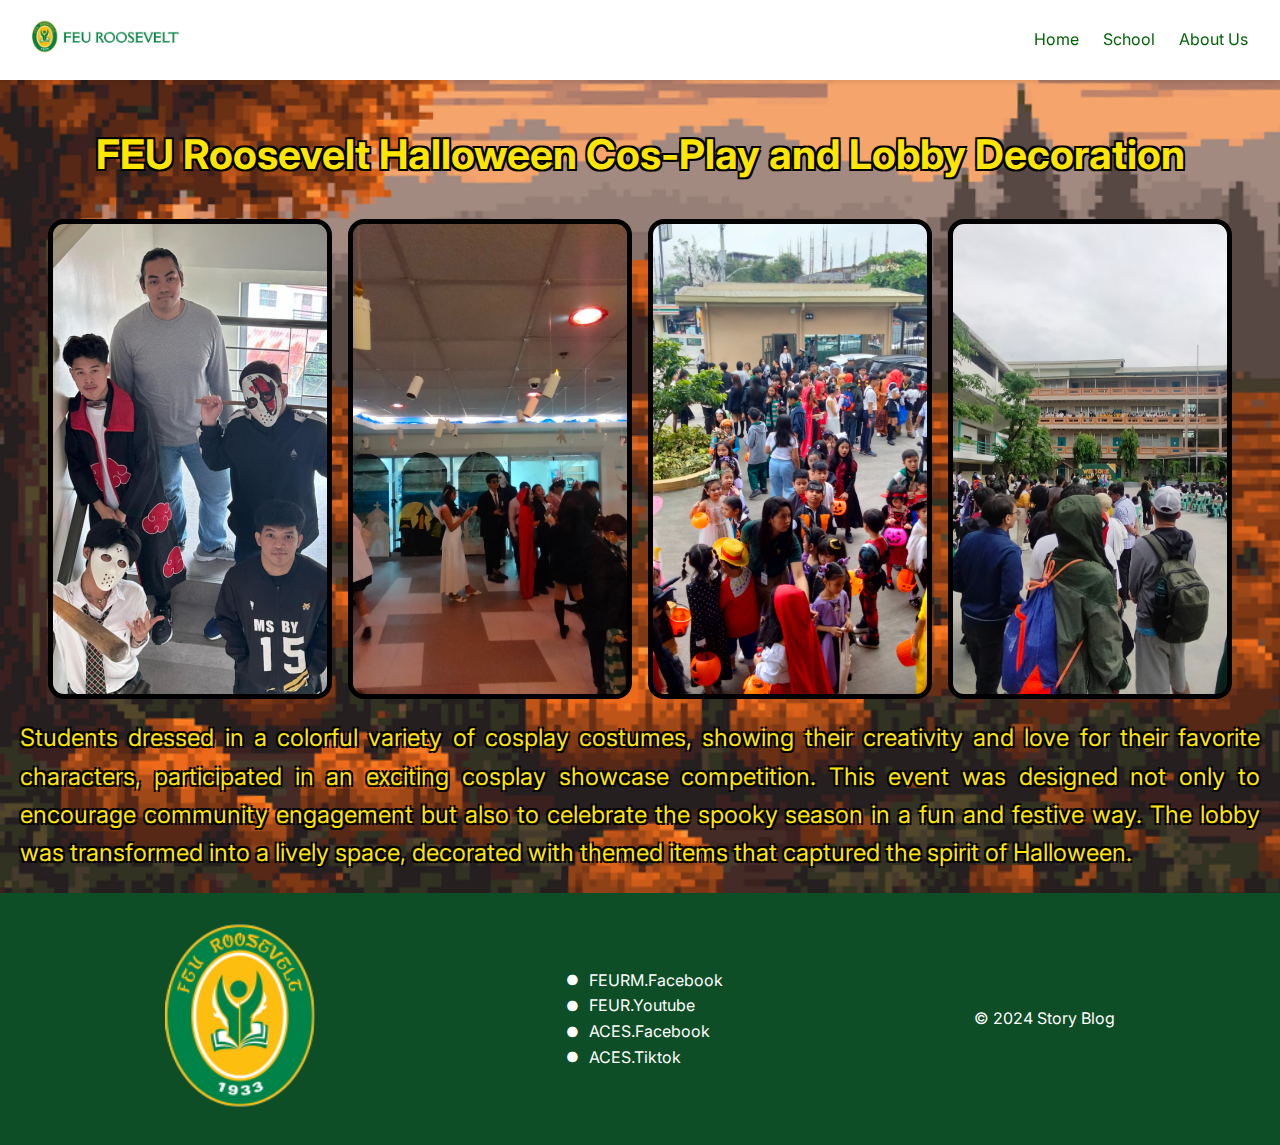
<file: TJ/halloween.html>
<!DOCTYPE html>
<html lang="en">
<head>
    <meta charset="UTF-8">
    <meta name="viewport" content="width=device-width, initial-scale=1.0">
    <title>halloween</title>
    <link href="https://fonts.googleapis.com/css?family=Karla" rel="stylesheet">
    <link rel="stylesheet" href="halloween.css">
</head>
<header>
  <div class="logo">
    <img src="../Main_page_images/rooosevelt-logo1.png" alt="FEU Roosevelt Logo">
  </div>
  <nav>
    <ul>
      <li><a href="../index.html">Home</a></li>
      <li><a href="https://feuroosevelt.edu.ph/?fbclid=IwY2xjawHB1YdleHRuA2FlbQIxMAABHbPqI-8rnqAsAzFOkxlTddOzk_TFqEDvEVdVtPlLOkkYTKbviTfvNlL6Yw_aem_8n5ZdwR5xA0eSMEyFxTwyw#">School</a></li>
      <li><a href="../E/Getting.html">About Us</a></li>
    </ul>
  </nav>
</header>
<body>  
    <div class="content">
        <h3>FEU Roosevelt Halloween Cos-Play and Lobby Decoration</h3>
    </div>
    <div class="parent-container">
        <div class="image-gallery">
            <div style="background-image: url('image4.jpg');"></div>
            <div style="background-image: url('image1.jpg');"></div>
            <div style="background-image: url('image2.jpg');"></div>
            <div style="background-image: url('image3.jpg');"></div>
        </div>
    </div>

    <div class="description">
    <p>Students dressed in a colorful variety of cosplay costumes, showing their creativity and love for their favorite characters, 
      participated in an exciting cosplay showcase competition. This event was designed not only to encourage community engagement 
      but also to celebrate the spooky season in a fun and festive way. The lobby was transformed into a lively space, decorated 
      with themed items that captured the spirit of Halloween.</p>
    </div>

    <footer>
        <div class="footer-container">
            <div class="logo">
                <img src="../Main_page_images/logo.png" alt="Logo">
            </div>
            <div class="social-links">
                <ul>
                    <li> <a href="https://web.facebook.com/FEURooseveltMar">FEURM.Facebook</a></li>
                    <li><a href="https://www.youtube.com/@FEURoosevelt">FEUR.Youtube</a></li>
                    <li><a href="https://web.facebook.com/FEURACES">ACES.Facebook</a></li>
                    <li><a href="https://www.tiktok.com/@feuraces">ACES.Tiktok</a></li>
                </ul>
              </ul>
            </div>
            <div>
              <p>&copy; 2024 Story Blog
            </div>
        </div>
      </footer>

</body>
</html>
</file>
<file: JM/First_Week.css>
* {
    margin: 0;
    padding: 0;
    box-sizing: border-box;
}

main {
    font-family: 'Poppins', sans-serif; 
    line-height: 1.6;
    color: #333;
    background-image: url('pexels-mdsnmdsnmdsn-1831234.jpg'); 
    background-size: cover;
    background-position: center;
    background-attachment: fixed;
    background-repeat: no-repeat;
    margin: 0;
    padding: 0;
}
/* Header Styling Start here for navbar*/
header {
  display: flex;
  justify-content: space-between;
  align-items: center;
  padding: 1rem 2rem;
  background-color: white; /* Solid background color for separation */
  box-shadow: 0px 2px 5px rgba(0, 0, 0, 0.1); /* Optional shadow for better visibility */
  position: fixed; /* Keep it fixed at the top */
  top: 0;
  height: 80px;
  width: 100%;
  z-index: 10;
}

.title {
  margin-top: 6%;
}

.logo {
  display: flex;
  align-items: center;
}

.logo img {
  height: 60px;
  margin-right: 0.5rem;
}

nav ul {
  list-style: none;
  display: flex;
  gap: 1.5rem;
}

nav a {
  text-decoration: none;
  color: #046307;
  font-size: 1rem;
  transition: color 0.3s;
}

nav a:hover {
  color: #034a05;
  background-color: #ffe498;
  border-radius: 10px;
  padding: 5px;
  transition: 0.09s;
}

/*End here for navbar*/
.title h1{
  margin: 0;
  font-size: 2.5rem;
  letter-spacing: 2px;
  text-transform: uppercase;
  color: #0d4e26e6;
  text-align: center; 
}

.gallery {
    display: flex;
    flex-wrap: wrap;
    justify-content: center;
    gap: 1.5rem;
    padding: 2rem;
}


.pic {
    position: relative;
    background: rgb(80, 155, 117); 
    border: 1px solid #dddddd00;
    border-radius: 10px;
    box-shadow: 0 6px 12px rgb(0, 0, 0);
    overflow: hidden;
    max-width: 300px;
    text-align: center;
    transition: transform 0.3s ease, box-shadow 0.3s ease;
}

.pic img {
    width: 100%;
    height: auto;
    display: block;
    transition: transform 0.3s ease, filter 0.3s ease;
    border-bottom: 1px solid #dddddd00;
}

.pic p {
    padding: 1rem;
    font-size: 1rem;
    color: #f8f8f8;
}
.pic img:hover{
    transform: scale(1.05);
    filter: brightness(0.8); 
}
.gallery :hover{
    transform: scale(1.05);
    box-shadow: 0 8px 16px rgba(0, 0, 0, 0.2);
}
@keyframes fadeIn {
    from {
        opacity: 0;
        transform: translateY(20px);
    }
    to {
        opacity: 1;
        transform: translateY(0);
    }
}

header, .gallery, picture {
    animation: fadeIn 1s ease;
}














  
  
  
  
  footer {
    background-color: #0d4e26; 
    padding: 20px 0;
    color: white;
  }
  
  
  .footer-container {
    display: flex;
    align-items: center;
    justify-content: space-around;
    max-width: 1200px;
    margin: 0 auto;
  }
  
  
  .logo img {
    width: 150px;
    height: auto;
  }
  
  
  .logo img {
    width: 150px;
    height: auto;
  }
  
  
  .social-links {
    display: flex;
    gap: 50px; 
  }
  
  
  .social-links ul {
    list-style: none;
    padding: 0;
    margin: 0;
  }
  
  
  .social-links li {
    display: flex;
    align-items: center;
    margin: 10px 0;
  }
  
  
  .social-links li::before {
    content: "●";
    margin-right: 10px;
    color: white;
    font-size: 14px;
  }
  
  
  .social-links li {
    color: white; 
  }
  
  
  .social-links li a {
    text-decoration: none; 
    color: white; 
    font-size: 16px;
  }
  
  
  .social-links li a:hover {
    text-decoration: underline; 
  }
</file>
<file: JM/Unwinding.css>
* {
    margin: 0;
    padding: 0;
    box-sizing: border-box;
}

main {
    font-family: 'Poppins', sans-serif; 
    line-height: 1.6;
    color: #333;
    background-image: url('relaxing-background-bu58mlwwksvz5axs.jpg');
    background-size: cover;
    background-position: center;
    background-attachment: fixed;
    background-repeat: no-repeat;
    margin: 0;
    padding: 0;
}
/* Header Styling Start here for navbar*/
header {
  display: flex;
  justify-content: space-between;
  align-items: center;
  padding: 1rem 2rem;
  background-color: white; /* Solid background color for separation */
  box-shadow: 0px 2px 5px rgba(0, 0, 0, 0.1); /* Optional shadow for better visibility */
  position: fixed; /* Keep it fixed at the top */
  top: 0;
  height: 80px;
  width: 100%;
  z-index: 10;
}

.title {
  margin-top: 6%;
  font-size: 2.0rem;
  text-align: center;
  font-weight: bold;
  padding-bottom: 0%;
}

.logo {
  display: flex;
  align-items: center;
}

.logo img {
  height: 60px;
  margin-right: 0.5rem;
}

nav ul {
  list-style: none;
  display: flex;
  gap: 1.5rem;
}

nav a {
  text-decoration: none;
  color: #046307;
  font-size: 1rem;
  transition: color 0.3s;
}

nav a:hover {
  color: #034a05;
  background-color: #ffe498;
  border-radius: 10px;
  padding: 5px;
  transition: 0.09s;
}
/*End here for navbar*/

.gallery {
    display: flex;
    flex-wrap: wrap;
    justify-content: center;
    gap: 1.5rem;
    padding: 2rem;
}

.pic {
    position: relative;
    background: rgba(0, 0, 0, 0.9); 
    border: 1px solid #dddddd00;
    border-radius: 10px;
    box-shadow: 0 6px 12px rgb(0, 0, 0);
    overflow: hidden;
    max-width: 300px;
    text-align: center;
    transition: transform 0.3s ease, box-shadow 0.3s ease;
}

.pic img {
    width: 100%;
    height: auto;
    display: block;
    transition: transform 0.3s ease, filter 0.3s ease;
    border-bottom: 1px solid #dddddd00;
}

.pic p {
    padding: 1rem;
    font-size: 1rem;
    color: #fdfdfd;
}
.pic img:hover{
    transform: scale(1.05);
    filter: brightness(0.8); 
}
.gallery :hover{
    transform: scale(1.05);
    box-shadow: 0 8px 16px rgba(0, 0, 0, 0.2);
}
@keyframes fadeIn {
    from {
        opacity: 0;
        transform: translateY(20px);
    }
    to {
        opacity: 1;
        transform: translateY(0);
    }
}

header, .gallery, picture {
    animation: fadeIn 1s ease;
}
  
  
  footer {
    background-color: rgb(13, 78, 38, 0.9); 
    padding: 20px 0;
    color: white;
    position: relative;
  }
  
  
  .footer-container {
    display: flex;
    align-items: center;
    justify-content: space-around;
    max-width: 1200px;
    margin: 0 auto;
  }
  
  
  .logo img {
    width: 150px;
    height: auto;
  }
  
  
  .logo img {
    width: 150px;
    height: auto;
  }
  
  
  .social-links {
    display: flex;
    gap: 50px; 
  }
  
  
  .social-links ul {
    list-style: none;
    padding: 0;
    margin: 0;
  }
  
  
  .social-links li {
    display: flex;
    align-items: center;
    margin: 10px 0;
  }
  
  
  .social-links li::before {
    content: "●";
    margin-right: 10px;
    color: white;
    font-size: 14px;
  }
  
  
  .social-links li {
    color: white; 
  }
  
  
  .social-links li a {
    text-decoration: none; 
    color: white; 
    font-size: 16px;
  }
  
  
  .social-links li a:hover {
    text-decoration: underline; 
  }
</file>
<file: TJ/Group_exp.css>
@import url('https://fonts.googleapis.com/css?family=Inter:wght@500;600;700&display-swap');

* {
    margin: 0;
    padding: 0;
    box-sizing: border-box;
    font-family: 'Inter', sans-serif; 
}

body {
    margin: 0;
    padding: 0;
    display: flex;
    justify-content: center; 
    align-items: center;    
    min-height: 100vh;   
    background-image: url(group\ exp\ bg.webp);
    background-size: cover;
    background-position: center; 
    background-repeat: no-repeat; 
    background-attachment: fixed;
    margin: 0;   

}

header {
    display: flex;
    justify-content: space-between;
    align-items: center;
    padding: 1rem 2rem;
    background-color: white; 
    box-shadow: 0px 2px 5px rgba(0, 0, 0, 0.1); 
    position: fixed; 
    top: 0;
    height: 80px;
    width: 100%;
    z-index: 10;
}
  
.logo {
    display: flex;
    align-items: center;
}
  
.logo img {
    height: 35px;
    margin-right: 0.5rem;
}
  
/* General Navbar Styling */
nav ul {
    list-style: none;
    display: flex;
    gap: 1.5rem;
}
  
nav a {
    text-decoration: none;
    color: #046307;
    font-size: 1rem;
    transition: color 0.3s;
}
  
nav a:hover {
    color: #034a05;
    background-color: #ffe498;
    border-radius: 10px;
    padding: 5px;
    transition: 0.09s;
}
  
.container {
    display: flex;
    flex-direction: column; 
    align-items: center;    
    justify-content: center;
    min-height: 100vh;     
    margin: 0;
}

.content h3 {
    text-align: center;  
    margin-top: 17%;
    margin-bottom: 10px; 
    color: #FFFF00;      
    font-size: 35px;   
    text-shadow: 
    2px 2px 0 black,   /* Bottom right shadow */
    -2px 2px 0 black,  /* Bottom left shadow */
    2px -2px 0 black,  /* Top right shadow */
    -2px -2px 0 black; /* Top left shadow */
}

.GE-Images img {
    width: 100%;
    height: 60%;
    max-width: 400px;
    display: inline-block;
    border-radius: 15px;
    margin: 15px; 
    border: #000000 3px solid;
}

.paragraph {
    text-align: justify;  
    margin: 20px;
    color: #FFFF00;      
    font-size: 25px;
    text-shadow: 
    2px 2px 0 black,   /* Bottom right shadow */
    -2px 2px 0 black,  /* Bottom left shadow */
    2px -2px 0 black,  /* Top right shadow */
    -2px -2px 0 black; /* Top left shadow */
}

.riport {
    margin-top: 4%;
    background-color: rgba(255, 252, 46, 0.8);
    
}

.brief h1{
    text-align: center;
    margin: 20px;
    padding-bottom: 1%;
    font-family: "Cormorant Garamond", serif;
    color: rgb(0, 0, 0);      
    font-size: 50px;
}

.report h3 {
    text-align: center;
    margin-top: 0;
    margin-bottom: 15px;
    color: #000000;      
    font-size: 25px;
}
.report {
    text-align: justify;
    margin: 20px;
    color: #000000;      
    font-size: 20px;
}

.E {margin-bottom: 3%;}
.T {margin-bottom: 3%;}
.J {margin-bottom: 3%;}
.V {margin-bottom: 3%;}

footer {
    background-color: #0d4e26; 
    padding: 20px 0;
    color: white;
    position: static; 
    bottom: 0; 
    width: 100%; 
    text-align: center; 
}

.footer-container {
    display: flex;
    flex-wrap: wrap; 
    align-items: center;
    justify-content: space-around;
    max-width: 1200px;
    margin: 0 auto;
}

  
.logo img {
    width: 150px;
    height: auto;
}
  
.logo img {
    width: 150px;
    height: auto;
}
  
.social-links {
    display: flex;
    gap: 50px; 
}
  
.social-links ul {
    list-style: none;
    padding: 0;
    margin: 0;
}
  
.social-links li {
    display: flex;
    align-items: center;
    margin: 10px 0;
}
  
.social-links li::before {
    content: "●";
    margin-right: 10px;
    color: white;
    font-size: 14px;
}
  
.social-links li {
    color: white; 
}
  
.social-links li a {
    text-decoration: none; 
    color: white; 
    font-size: 16px;
}
  
.social-links li a:hover {
    text-decoration: underline; 
}
</file>
<file: TJ/halloween.css>
@import url('https://fonts.googleapis.com/css?family=Inter:wght@500;600;700&display-swap');

html {
    scroll-behavior: smooth;
}

body {
    background-image: url(halloween_bg.png);
    background-size: cover;
    background-position: center; 
    background-repeat: no-repeat; 
    background-attachment: fixed;
    margin: 0;
}

* {
    margin: 0;
    padding: 0;
    box-sizing: border-box;
    font-family: 'Inter', sans-serif; 
}
  

body {
    font-family: Arial, sans-serif;
    line-height: 1.6;
}
  

header {
    display: flex;
    justify-content: space-between;
    align-items: center;
    padding: 1rem 2rem;
    background-color: white; 
    box-shadow: 0px 2px 5px rgba(0, 0, 0, 0.1); 
    position: fixed; 
    top: 0;
    height: 80px;
    width: 100%;
    z-index: 10;
}
  
.content {
    margin-top: 7%;
    padding: 2rem;
    text-align: center;
    font-family: 'Segoe UI', Tahoma, Geneva, Verdana, sans-serif;
    color: rgb(255, 230, 0);
    font-size: 35px;   
    text-shadow: 
        2px 2px 0 black,   /* Bottom right shadow */
        -2px 2px 0 black,  /* Bottom left shadow */
        2px -2px 0 black,  /* Top right shadow */
        -2px -2px 0 black; /* Top left shadow */
}

nav ul {
    list-style: none;
    display: flex;
    gap: 1.5rem;
  }
  
  nav a {
    text-decoration: none;
    color: #046307;
    font-size: 1rem;
    transition: color 0.3s;
  }
  
  nav a:hover {
    color: #034a05;
    background-color: #ffe498;
    border-radius: 10px;
    padding: 5px;
    transition: 0.09s;
  }
.parent-container {
    display: flex; 
    justify-content: center; 
    align-items: center; 
}

.image-gallery {
    display: flex;
    height: 30rem; 
    width: 74rem;
    gap: 1rem; 
    
}

.image-gallery > div {
    flex: 1; 
    border-radius: 1rem; 
    background-position: center;
    background-repeat: no-repeat;
    background-size: cover; 
    transition: all 0.4s cubic-bezier(0.25, 0.4, 0.45, 1.4); 
    border: 5px black solid;
}

.image-gallery > div:hover {
    cursor: pointer;
    flex: 2.2; 
    box-shadow: 10px 25px 50px 0px rgb(255, 153, 0);
}

.description {
    position: relative; /* Changed from absolute to relative */
    color: rgb(255, 230, 0);
    padding: 20px;
    font-size: 1.5rem;
    display: flex;
    align-items: center;
    justify-content: center;
    text-align: justify;
    font-family: 'Karla', sans-serif;
    text-shadow: 
        2px 2px 0 black,
        -2px 2px 0 black,
        2px -2px 0 black,
        -2px -2px 0 black;
}

footer {
    background-color: #0d4e26; 
    padding: 20px 0;
    color: white;
    position: static; 
    bottom: 0; 
    width: 100%; 
    text-align: center; 
}

.footer-container {
    display: flex;
    flex-wrap: wrap; 
    align-items: center;
    justify-content: space-around;
    max-width: 1200px;
    margin: 0 auto;
}

.logo img {
    width: 150px;
    height: auto;
}

.social-links {
    display: flex;
    gap: 50px;
    flex-direction: column; /* Stack links vertically */
}

.social-links ul {
    list-style: none;
    padding: 0;
    margin: 0;
}

.social-links li {
    display: flex;
    align-items: center;
    color: white;
}

.social-links li::before {
    content: "●";
    margin-right: 10px;
    color: white;
    font-size: 14px;
}

.social-links li a {
    text-decoration: none;
    color: white;
    font-size: 16px;
}

.social-links li a:hover {
    text-decoration: underline;
}

@media (max-width: 768px) {
    .description {
        font-size: 1rem;
        text-align: center;
    }

    .footer-container {
        flex-direction: column;
        text-align: center;
    }

    .social-links {
        gap: 20px;
    }
}
</file>
<file: index.css>
/* General Reset */
* {
  margin: 0;
  padding: 0;
  box-sizing: border-box;
}

/* Body Styling */
body {
  font-family: Arial, sans-serif;
  line-height: 1.6;
}

/* Header Styling Start here for navbar*/
header {
  display: flex;
  justify-content: space-between;
  align-items: center;
  padding: 1rem 2rem;
  background-color: white; /* Solid background color for separation */
  box-shadow: 0px 2px 5px rgba(0, 0, 0, 0.1); /* Optional shadow for better visibility */
  position: fixed; /* Keep it fixed at the top */
  top: 0;
  height: 80px;
  width: 100%;
  z-index: 10;
}

.logo {
  display: flex;
  align-items: center;
}

.logo img {
  height: 60px;
  margin-right: 0.5rem;
}

nav ul {
  list-style: none;
  display: flex;
  gap: 1.5rem;
}

nav a {
  text-decoration: none;
  color: #046307;
  font-size: 1rem;
  transition: color 0.3s;
}

nav a:hover {
  color: #034a05;
  background-color: #ffe498;
  border-radius: 10px;
  padding: 5px;
  transition: 0.09s;
}
/*End here for navbar*/

/* Hero Section */
.hero {
  position: relative;
  height: 100vh;
  background: url(Main_page_images/background.png) center/cover no-repeat;
  display: flex;
  flex-direction: column;
  justify-content: center;
  align-items: center;
  text-align: center;
  color: white;
  margin-top: 80px; /* Adjust for the fixed header height */
}

.hero .overlay {
  position: absolute;
  top: 0;
  left: 0;
  width: 100%;
  height: 100%;
  background-color: rgba(0, 0, 0, 0.5);
  z-index: 1;
}

.hero h1 {
  font-family: "Cormorant Garamond", serif;
    font-size: 80px;
    font-weight: 500;
    z-index: 2;
    white-space: nowrap;
    color: white;
  }
  
  @media (max-width: 1200px) {
    .hero h1 {
      font-size: 70px;
    }
  }
  
  @media (max-width: 768px) {
    .hero h1 {
      font-size: 50px;
    }
  }
  
  @media (max-width: 480px) {
    .hero h1 {
      font-size: 40px;
    }
  }

.hero p {
  font-size: 1rem;
  margin-top: none;
  z-index: 2;
  max-width: 600px;
}

/* Para Responsive sa Iba't ibang sizes ng screen yung p */
@media (max-width: 768px) {
  .hero h1 {
    font-size: 45px;
  }

  .hero p {
    font-size: 0.9rem;
  }

  nav ul {
    gap: 1rem;
  }

  nav a {
    font-size: 0.9rem;
  }
}

h1 {
  text-align: center;
  color: #444;
}
.container {
  max-width: 1200px;
  margin: auto;
  padding: 1rem;
}
.blog-layout {
  margin-bottom: 2rem;
}
.section-title {
  font-size: 1.5rem;
  margin: 1rem 0;
  color: #222;
}

.green-banner{
  height: 80px;
  background-color:#0d4e26;
}
.green-banner h1{
  color: white;
  font-size: 55px;
  font-family: "Tourney", sans-serif;
  font-optical-sizing: auto;
  font-weight: 400;
  font-style: normal;
}
/* Blog Card */
.content-container {
  border: 1px solid #ddd;
  border-radius: 5px;
  overflow: hidden;
  box-shadow: 0 4px 8px rgba(0, 0, 0, 0.1);
  background: #fff;
}
.content-container:hover {
  transform: scale(1.05); /* Slightly increase size on hover */
}

.content-container img {
  width: 100%;
  height: 200px;
  object-fit: cover;
}
.text-container {
  padding: 1rem;
}
.content-title {
  font-size: 1.25rem;
  color: #333;
}
.content-preview {
  font-size: 0.9rem;
  color: #666;
}
.read-more {
  color: #007bff;
  text-decoration: none;
  font-weight: bold;
}
.featured-content {
  border: 1px solid #ddd;
  border-radius: 5px;
  overflow: hidden;
  box-shadow: 0 4px 8px rgba(0, 0, 0, 0.1);
  background: #fff;
}
.featured-content:hover {
  transform: scale(1.05); /* Slightly increase size on hover */
}

.featured-content img {
  width: 100%;
  height: 500px;
  object-fit: cover;
}
/* GL */
.campus-events {
  display: flex;
  align-items: center;
  justify-content: space-between;
}

/* LL */
.campus-stories {
  display: flex;
  flex-direction: column;
  gap: 1.5rem;
}
.campus-stories .content-container {
  display: flex;
  flex-direction: row;
}
.campus-stories img {
  width: 200px;
  height: 150px;
  flex-shrink: 0;
}
.campus-stories .text-container {
  flex-grow: 1;
}

/* FL */
.seasonal-events .content-container {
  display: flex;
  flex-direction: column;
  margin: 20px;
}
.seasonal-events img {
  width: 100%;
  height: 250px;
}
.seasonal-grid {
  display: grid;
  grid-template-columns: 1fr 1fr;
  gap: 1.5rem;
}

/* Grid Section */
.grid-section {
  padding: 20px;
  background-color: #fff;
}

/* Grid Container */
.grid-container {
  display: grid;
  grid-template-columns: repeat(3, 1fr);
  gap: 40px;
}
.grid-item:hover{
  transform: scale(1.05);
}
/* Grid Item */
.grid-item {
  background-color: #ffffff;
  border: 1px solid #ddd;
  border-radius: 5px;
  overflow: hidden;
  box-shadow: 0 2px 5px rgba(0, 0, 0, 0.1);
  text-align: left;
  padding: 15px;
}

/* Thumbnail */
.thumbnail {
  width: 100%;
  height: 200px;
  object-fit: cover;
  border-bottom: 1px solid #ddd;
  margin-bottom: 10px;
}


footer {
  background-color: #0d4e26; /* Match the dark blue background */
  padding: 20px 0;
  color: white;
}

.footer-container {
  display: flex;
  align-items: center;
  justify-content: space-around;
  max-width: 1200px;
  margin: 0 auto;
}

.logo img {
  width: 150px;
  height: auto;
}

.logo img {
  width: 150px;
  height: auto;
}

.social-links {
  display: flex;
  gap: 50px; /* Space between the two columns */
}

.social-links ul {
  list-style: none;
  padding: 0;
  margin: 0;
}

.social-links li {
  display: flex;
  align-items: center;
  margin: 10px 0;
}

.social-links li::before {
  content: "●";
  margin-right: 10px;
  color: white;
  font-size: 14px;
}

.social-links li {
  color: white; /* Text color for the list items */
}

.social-links li a {
  text-decoration: none; /* Removes underline */
  color: white; /* Makes links white */
  font-size: 16px;
}

.social-links li a:hover {
  text-decoration: underline; /* Adds underline on hover */
}
</file>
<file: E/Study_habit.css>
/* General Reset */
* {
  margin: 0;
  padding: 0;
  box-sizing: border-box;
}

/* Body Styling */
body {
  font-family: Arial, sans-serif;
  line-height: 1.6;
}

main {
  margin-top: 100px; /* Space below the fixed header */
}

/* Header Styling Start here for navbar*/
header {
  display: flex;
  justify-content: space-between;
  align-items: center;
  padding: 1rem 2rem;
  background-color: white; /* Solid background color for separation */
  box-shadow: 0px 2px 5px rgba(0, 0, 0, 0.1); /* Optional shadow for better visibility */
  position: fixed; /* Keep it fixed at the top */
  top: 0;
  height: 80px;
  width: 100%;
  z-index: 10;
}

.logo {
  display: flex;
  align-items: center;
}

.logo img {
  height: 60px;
  margin-right: 0.5rem;
}

nav ul {
  list-style: none;
  display: flex;
  gap: 1.5rem;
}

nav a {
  text-decoration: none;
  color: #046307;
  font-size: 1rem;
  transition: color 0.3s;
}

nav a:hover {
  color: #034a05;
  background-color: #ffe498;
  border-radius: 10px;
  padding: 5px;
  transition: 0.09s;
}
/*End here for navbar*/
.title h1{
  font-family: "Rock Salt", cursive;
  font-style: normal;
  font-optical-sizing: auto;
  font-size: 4rem;
  text-align: center;
  color: #091656;
}
.title p{
  text-align: center;
  font-style: italic;
}

section.container {
    display: flex;
    align-items: center;
    margin: 2rem auto;
    max-width: 1200px;
    padding: 1rem;
    background-color: #ffffff;
    border-radius: 8px;
    box-shadow: 0 2px 5px rgba(255, 255, 255, 0);
}

section.container .image-container {
    flex: 1;
    padding: 1rem;
    text-align: center;
}

section.container .image-container img {
    max-width: 100%;
    height: auto;
    border-radius: 8px;
}

section.container .text-container {
    flex: 2;
    padding: 1rem;
}

section.container .text-container h1 {
    font-family: "Covered By Your Grace", cursive;
    font-weight: 400;
    font-style: normal;
    margin-top: 0;
    font-size: 2rem;
    color: #333;
}

section.container .text-container p {
    line-height: 1.6;
    color: #666;
}
/* Footer Styling */
footer {
  background-color: #0d4e26;
  padding: 20px 0;
  color: white;
}

.footer-container {
  display: flex;
  align-items: center;
  justify-content: space-around;
  max-width: 1200px;
  margin: 0 auto;
}

.logo img {
  width: 150px;
  height: auto;
}

.social-links {
  display: flex;
  gap: 50px;
}

.social-links ul {
  list-style: none;
  padding: 0;
  margin: 0;
}

.social-links li {
  display: flex;
  align-items: center;
  margin: 10px 0;
}

.social-links li::before {
  content: "●";
  margin-right: 10px;
  color: white;
  font-size: 14px;
}

.social-links li a {
  text-decoration: none;
  color: white;
  font-size: 16px;
}

.social-links li a:hover {
  text-decoration: underline;
}
</file>
<file: JK/Sports.css>
/* Basic reset and layout */
* {
  margin: 0;
  padding: 0;
  box-sizing: border-box;
}

body, html {
  height: 100%;
  font-family: Arial, sans-serif;
}

/* Header Styling Start here for navbar*/
header {
  display: flex;
  justify-content: space-between;
  align-items: center;
  padding: 1rem 2rem;
  background-color: white; /* Solid background color for separation */
  box-shadow: 0px 2px 5px rgba(0, 0, 0, 0.1); /* Optional shadow for better visibility */
  position: fixed; /* Keep it fixed at the top */
  top: 0;
  height: 80px;
  width: 100%;
  z-index: 10;
}

.logo {
  display: flex;
  align-items: center;
}

.logo img {
  height: 60px;
  margin-right: 0.5rem;
}

nav ul {
  list-style: none;
  display: flex;
  gap: 1.5rem;
}

nav a {
  text-decoration: none;
  color: #046307;
  font-size: 1rem;
  transition: color 0.3s;
}

nav a:hover {
  color: #034a05;
  background-color: #ffe498;
  border-radius: 10px;
  padding: 5px;
  transition: 0.09s;
}
/*End here for navbar*/

.hero-banner {
    height: 100vh;
    margin-top: 80px;
    background-image: url(sinag\ sports\ bg.jpg);
    background-size: cover;
    background-position: center; 
    background-repeat: no-repeat; 
    background-attachment: fixed;
    margin: 0;
}

.hero-content {
  margin-top: 3%;
  position: absolute;
  top: 50%;
  left: 50%;
  transform: translate(-50%, -50%);
  color: rgba(255, 255, 255, 0.868);
  text-align: center;
  z-index: 1; /* Ensures the text is on top of the video and overlay */
}

.hero-content h1 {
  font-size: 11.8rem;
  margin-bottom: 10px;
  font-family: "Unbounded", sans-serif;
  font-optical-sizing: auto;
  font-weight: 900;
  font-style: normal;
  text-align: left;
  text-shadow: 3px 3px #b6b6b662;
  line-height: 1;
}

.hero-content p {
  font-size: 1.5em;
}
.banner-eme{
  height: 160px;
  background-image: linear-gradient(to right, #177d3e 50%, #6225bc 50%);
}

.tampics h1 {
  font-family: 'Poppins', sans-serif;
  font-size: 60px; 
  font-weight: 800; 
  color: #333; 
  margin-bottom: 20px; 
  margin-top: 20px;
  text-align: center; 
}

.tampics p {
  font-family: 'Roboto', sans-serif; 
  font-size: 1.5rem; 
  line-height: 1.6; 
  color: #555; 
  margin-bottom: 15px; 
  text-align: justify; 
  margin-left: 150px;
  margin-right: 150px;
}

@media (max-width: 768px) {
  h1 {
    font-size: 2rem; 
  }
  p {
    font-size: 0.9rem; 
  }
}

.galleria {
  display: grid;
  grid-template-columns: repeat(4, 1fr); 
  gap: 10px;
  margin: 150px;
}

.galleria img {
  width: 100%; 
  height: 300px; 
  object-fit: cover; 
  transition: transform 0.3s ease, object-fit 0.3s ease;
  position: relative; 
  z-index: 0; /* Default stacking */
}

.galleria img:hover {
  transform: scale(1.5); 
  object-fit: contain; 
  z-index: 1; /* Hovered image appears above others */
}

footer {
  background-color: #0d4e26; 
  padding: 20px 0;
  color: white;
}

.footer-container {
  display: flex;
  align-items: center;
  justify-content: space-around;
  max-width: 1200px;
  margin: 0 auto;
}

.logo img {
  width: 150px;
  height: auto;
}

.logo img {
  width: 150px;
  height: auto;
}

.social-links {
  display: flex;
  gap: 50px; 
}

.social-links ul {
  list-style: none;
  padding: 0;
  margin: 0;
}

.social-links li {
  display: flex;
  align-items: center;
  margin: 10px 0;
}

.social-links li::before {
  content: "●";
  margin-right: 10px;
  color: white;
  font-size: 14px;
}

.social-links li {
  color: white; 
}

.social-links li a {
  text-decoration: none; 
  color: white; 
  font-size: 16px;
}

.social-links li a:hover {
  text-decoration: underline; 
}
</file>
